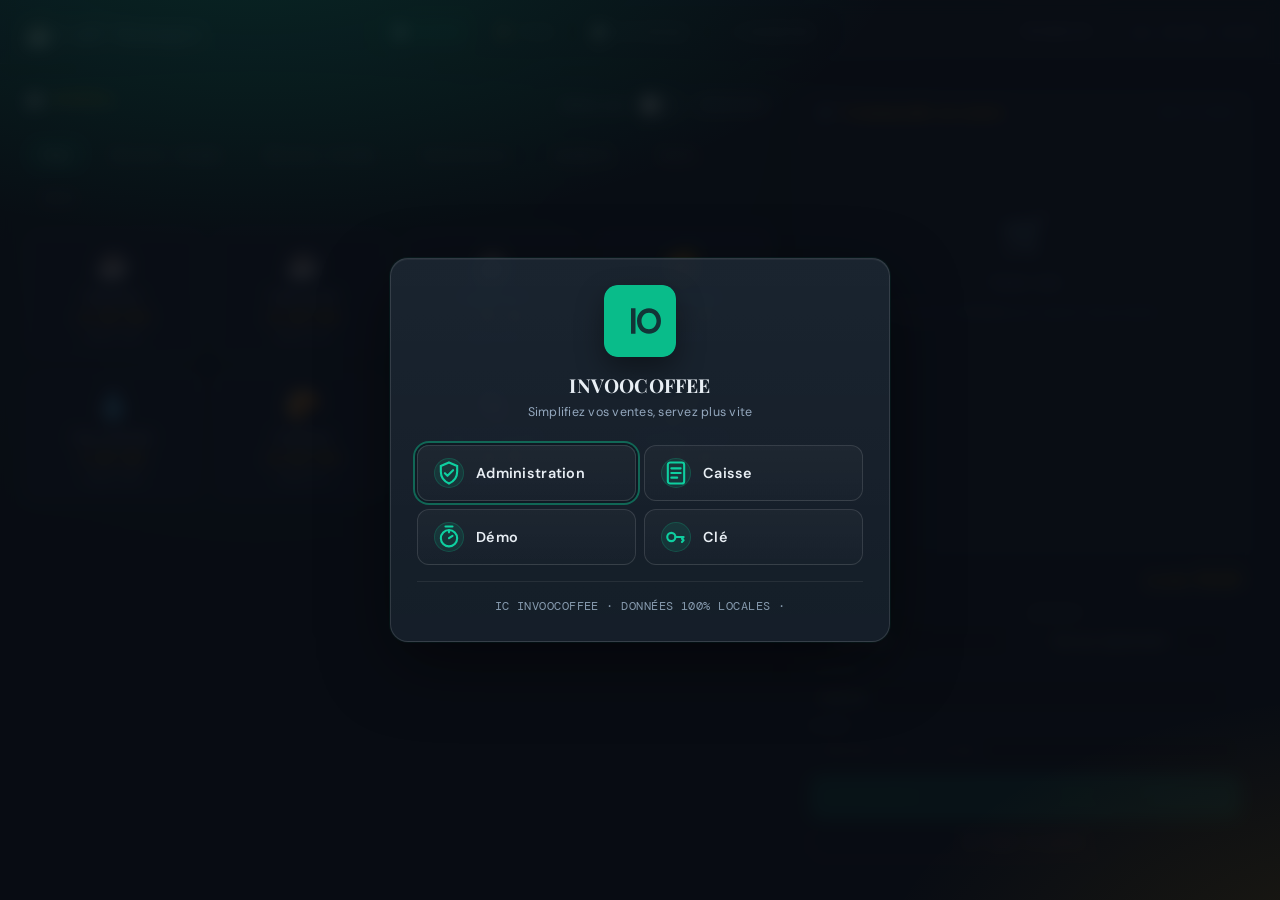
<file: index.html>
<!DOCTYPE html>
<html lang="fr">
<head>
<meta charset="UTF-8">
<meta name="viewport" content="width=device-width, initial-scale=1.0">
<title>☕ Coffee Shop — Caisse & Stock</title>
<meta name="theme-color" content="#09BC8A">
<link rel="manifest" href="manifest.json">
<link href="https://fonts.googleapis.com/css2?family=Playfair+Display:wght@400;700;900&family=DM+Mono:wght@300;400;500&family=DM+Sans:wght@300;400;500&display=swap" rel="stylesheet">
<link rel="stylesheet" href="css/app.css">
<link rel="icon" href="icons/icon.svg" type="image/svg+xml">
</head>
<body>
<div id="appLockOverlay" class="app-lock-overlay" role="dialog" aria-modal="true" aria-labelledby="appLockTitleChoose" aria-hidden="false">
  <div class="app-lock-card">
    <p id="appLockErr" class="app-lock-err" role="alert" hidden></p>

    <div id="appLockViewChoose" class="app-lock-view app-lock-view--minimal">
      <div class="app-lock-hero">
        <img src="./icons/ic-invoocoffee.svg" alt="" class="app-lock-logo" width="72" height="72" decoding="async" loading="eager" />
        <h1 id="appLockTitleChoose" class="app-lock-title app-lock-title--center">INVOOCOFFEE</h1>
        <p class="app-lock-tagline">Simplifiez vos ventes, servez plus vite</p>
      </div>
      <div class="app-lock-options" role="group" aria-label="Mode d’accès">
        <button type="button" id="appLockChooseAdmin" class="app-lock-option">
          <span class="app-lock-option-ico app-lock-option-ico--svg" aria-hidden="true">
            <svg viewBox="0 0 24 24" fill="none"><path d="M12 3l7 3v5c0 5-3.5 8.5-7 10-3.5-1.5-7-5-7-10V6l7-3z" stroke="currentColor" stroke-width="1.8"/><path d="M8.5 12.2l2.2 2.2 4.8-4.8" stroke="currentColor" stroke-width="1.8" stroke-linecap="round" stroke-linejoin="round"/></svg>
          </span>
          <span class="app-lock-option-body">
            <span class="app-lock-option-title">Administration</span>
          </span>
        </button>
        <button type="button" id="appLockChoosePlatform" class="app-lock-option">
          <span class="app-lock-option-ico app-lock-option-ico--svg" aria-hidden="true">
            <svg viewBox="0 0 24 24" fill="none"><rect x="5" y="3" width="14" height="18" rx="2" stroke="currentColor" stroke-width="1.8"/><path d="M8 8h8M8 12h8M8 16h5" stroke="currentColor" stroke-width="1.8" stroke-linecap="round"/></svg>
          </span>
          <span class="app-lock-option-body">
            <span class="app-lock-option-title">Caisse</span>
          </span>
        </button>
        <button type="button" id="appLockChooseDemo" class="app-lock-option">
          <span class="app-lock-option-ico app-lock-option-ico--svg" aria-hidden="true">
            <svg viewBox="0 0 24 24" fill="none"><circle cx="12" cy="13" r="7" stroke="currentColor" stroke-width="1.8"/><path d="M12 13l3-2M9 3h6M12 6v2" stroke="currentColor" stroke-width="1.8" stroke-linecap="round"/></svg>
          </span>
          <span class="app-lock-option-body">
            <span class="app-lock-option-title">Démo</span>
          </span>
        </button>
        <button type="button" id="appLockChooseLicense" class="app-lock-option">
          <span class="app-lock-option-ico app-lock-option-ico--svg" aria-hidden="true">
            <svg viewBox="0 0 24 24" fill="none"><circle cx="8" cy="12" r="3.5" stroke="currentColor" stroke-width="1.8"/><path d="M11.5 12h7l-1.4 1.4 1.4 1.4-1.4 1.4" stroke="currentColor" stroke-width="1.8" stroke-linecap="round" stroke-linejoin="round"/></svg>
          </span>
          <span class="app-lock-option-body">
            <span class="app-lock-option-title">Clé</span>
          </span>
        </button>
      </div>
      <p class="app-lock-footer-brand">IC INVOOCOFFEE · Données 100% locales ·</p>
    </div>

    <div id="appLockViewLicense" class="app-lock-view" hidden>
      <button type="button" id="appLockLicenseBack" class="app-lock-back">← Retour</button>
      <div class="app-lock-hero app-lock-hero--compact">
        <img src="./icons/ic-invoocoffee.svg" alt="" class="app-lock-logo app-lock-logo--sm" width="48" height="48" decoding="async" loading="eager" />
      </div>
      <h1 class="app-lock-title">Entrez votre clé de licence</h1>
      <p class="app-lock-sub">Format indicatif : <span class="app-lock-mono-hint">INVOO####</span></p>
      <label class="app-lock-label" for="appLockLicenseInput">Clé de licence</label>
      <input type="text" id="appLockLicenseInput" class="app-lock-input app-lock-input--mono" placeholder="INVOO####" autocomplete="off" spellcheck="false" autocapitalize="characters" />
      <div class="app-lock-actions">
        <button type="button" id="appLockLicenseSubmit" class="app-lock-btn app-lock-btn--primary">Valider</button>
      </div>
      <div class="app-lock-row">
        <a id="appLockWaOrder" class="app-lock-wa-inline" href="#" rel="noopener noreferrer" target="_blank">Pas encore de clé ? Commander via WhatsApp →</a>
      </div>
      <p class="app-lock-footer-brand">IC INVOOCOFFEE · Données 100% locales ·</p>
    </div>

    <div id="appLockViewLogin" class="app-lock-view" hidden>
      <div class="app-lock-hero app-lock-hero--compact">
        <img src="./icons/ic-invoocoffee.svg" alt="" class="app-lock-logo app-lock-logo--sm" width="48" height="48" decoding="async" loading="eager" />
      </div>
      <h1 id="appLockTitleLogin" class="app-lock-title">Accéder à l’interface</h1>
      <p class="app-lock-sub" id="appLockLoginHint">Entrez le mot de passe pour utiliser la caisse.</p>
      <label class="app-lock-label" for="appLockPassword">Mot de passe</label>
      <input type="password" id="appLockPassword" class="app-lock-input" autocomplete="current-password" />
      <div class="app-lock-actions">
        <button type="button" id="appLockSubmitLogin" class="app-lock-btn app-lock-btn--primary">Accéder à l’interface</button>
      </div>
      <div class="app-lock-row">
        <button type="button" id="appLockForgot" class="app-lock-link">Mot de passe oublié ?</button>
      </div>
      <p class="app-lock-footer-brand">INVOOCOFFEE · Données 100% locales</p>
    </div>

    <div id="appLockViewSetup" class="app-lock-view" hidden>
      <h1 id="appLockTitleSetup" class="app-lock-title">Créez votre mot de passe</h1>
      <p class="app-lock-sub">Après validation de votre clé, choisissez un mot de passe pour sécuriser l’application sur cet appareil.</p>
      <label class="app-lock-label" for="appLockNewPw">Nouveau mot de passe</label>
      <input type="password" id="appLockNewPw" class="app-lock-input" autocomplete="new-password" />
      <label class="app-lock-label" for="appLockNewPw2">Confirmer le mot de passe</label>
      <input type="password" id="appLockNewPw2" class="app-lock-input" autocomplete="new-password" />
      <div class="app-lock-actions">
        <button type="button" id="appLockSavePw" class="app-lock-btn app-lock-btn--primary">Enregistrer et accéder</button>
      </div>
      <p class="app-lock-footer-brand">INVOOCOFFEE · Données 100% locales</p>
    </div>

    <div id="appLockViewForgot" class="app-lock-view" hidden>
      <h1 class="app-lock-title">Réinitialiser le mot de passe</h1>
      <p class="app-lock-sub">Saisissez votre clé de licence, puis choisissez un nouveau mot de passe.</p>
      <div id="appLockForgotStep1">
        <label class="app-lock-label" for="appLockMasterForgot">Clé de licence</label>
        <input type="text" id="appLockMasterForgot" class="app-lock-input app-lock-input--mono" placeholder="INVOO####" autocomplete="off" spellcheck="false" autocapitalize="characters" />
        <div class="app-lock-actions app-lock-actions--split">
          <button type="button" id="appLockForgotBack" class="app-lock-btn app-lock-btn--ghost">Retour</button>
          <button type="button" id="appLockMasterForgotBtn" class="app-lock-btn app-lock-btn--primary">Continuer</button>
        </div>
      </div>
      <div id="appLockForgotStep2" hidden>
        <label class="app-lock-label" for="appLockNewPwForgot">Nouveau mot de passe</label>
        <input type="password" id="appLockNewPwForgot" class="app-lock-input" autocomplete="new-password" />
        <label class="app-lock-label" for="appLockNewPw2Forgot">Confirmer</label>
        <input type="password" id="appLockNewPw2Forgot" class="app-lock-input" autocomplete="new-password" />
        <div class="app-lock-actions">
          <button type="button" id="appLockSavePwForgot" class="app-lock-btn app-lock-btn--primary">Enregistrer le nouveau mot de passe</button>
        </div>
      </div>
      <p class="app-lock-footer-brand">INVOOCOFFEE · Données 100% locales</p>
    </div>

    <div id="appLockViewDemoEnd" class="app-lock-view" hidden>
      <h1 class="app-lock-title">Démo terminée</h1>
      <p class="app-lock-sub">Les 20 minutes d’essai sont écoulées. Pour une clé d’accès ou l’abonnement, contactez l’administration via WhatsApp.</p>
      <div class="app-lock-actions app-lock-actions--stack">
        <a id="appLockWaBtn" class="app-lock-btn app-lock-btn--whatsapp" href="#" rel="noopener noreferrer" target="_blank">Contacter sur WhatsApp</a>
        <button type="button" id="appLockDemoEndLogin" class="app-lock-btn app-lock-btn--secondary">Se connecter (mot de passe)</button>
        <button type="button" id="appLockDemoEndMaster" class="app-lock-btn app-lock-btn--ghost">J’ai une clé de licence</button>
      </div>
      <p class="app-lock-footer-brand">INVOOCOFFEE · Données 100% locales</p>
    </div>
  </div>
</div>

<div id="multiTabWarn" class="multi-tab-banner" hidden>
  <span>Attention : un autre onglet utilise la caisse. Risque de conflit sur le stock — gardez un seul onglet ouvert.</span>
  <button type="button" class="multi-tab-dismiss" onclick="document.getElementById('multiTabWarn').hidden=true">Fermer</button>
</div>
<header>
  <div class="logo" id="headerLogo">☕ <span id="headerLogoName">Caisse</span></div>
  <div class="tabs">
    <button type="button" class="tab active" data-page="caisse" onclick="showPage('caisse')">🧾 Caisse</button>
    <button type="button" class="tab" data-page="stock" onclick="showPage('stock')">📦 Stock</button>
    <button type="button" class="tab" data-page="historique" onclick="showPage('historique')">📊 Historique</button>
    <button type="button" class="tab" data-page="parametres" onclick="showPage('parametres')">⚙ Paramètres</button>
  </div>
  <div class="header-right">
    <span id="demoCountdown" class="demo-countdown" hidden role="timer" aria-live="polite" aria-atomic="true"></span>
    <button type="button" class="header-logout-btn" id="headerLogoutBtn" title="Fermer la session et afficher l’écran d’accès">Déconnexion</button>
    <span class="z-header-status" id="zHeaderStatus" title="Z de caisse"></span>
    <div class="date-display" id="headerDate"></div>
  </div>
</header>

<!-- ============ PAGE CAISSE ============ -->
<div class="page active" id="page-caisse">
  <div class="caisse-mobile-tabs" role="tablist" aria-label="Vue caisse mobile">
    <button type="button" role="tab" class="caisse-tab active" id="caisseTabArticles" aria-selected="true" data-pane="articles" onclick="setCaisseMobilePane('articles')">Articles</button>
    <button type="button" role="tab" class="caisse-tab" id="caisseTabPanier" aria-selected="false" data-pane="panier" onclick="setCaisseMobilePane('panier')">Panier <span class="caisse-tab-badge" id="caissePanierBadge" hidden>0</span></button>
  </div>
  <div class="caisse-grid caisse-pane-active-articles" id="caisseRoot">
    <div class="caisse-col-articles">
      <div class="caisse-head-row">
        <div class="section-title caisse-section-title">☕ Articles</div>
        <label class="ui-toggle rush-mode-toggle" title="Liste compacte pour enchaîner les commandes">
          <input type="checkbox" id="rushModeCheck" class="ui-toggle-input" onchange="toggleRushModeFromUi()">
          <span class="ui-toggle-inner">
            <span class="ui-toggle-text">Mode rush</span>
            <span class="ui-toggle-track" aria-hidden="true"><span class="ui-toggle-thumb"></span></span>
            <span class="ui-toggle-badge ui-toggle-badge--off">Désactivé</span>
            <span class="ui-toggle-badge ui-toggle-badge--on">Activé</span>
          </span>
        </label>
      </div>
      <div class="cat-filter" id="catFilter"></div>
      <div class="articles-grid" id="articlesGrid"></div>
    </div>

    <aside class="panier-panel" id="panierPanel" aria-label="Commande en cours">
      <div class="panier-header">
        <div class="panier-title">🛒 Commande en cours</div>
        <span id="panierId" class="panier-id-meta"></span>
      </div>
      <div class="panier-items" id="panierItems"></div>
      <div class="panier-footer">
        <div class="panier-total-bar" aria-live="polite">
          <span class="panier-total-lbl">Total</span>
          <span class="panier-total-val" id="grandTotal">0.00 MAD</span>
        </div>
        <div class="panier-fields-grid">
          <div class="panier-field">
            <label class="panier-field-label" for="tableSelect">Table</label>
            <select class="serveur-select" id="tableSelect" aria-label="Table ou salle"></select>
          </div>
          <div class="panier-field">
            <label class="panier-field-label" for="serveurSelect">Serveur</label>
            <select class="serveur-select" id="serveurSelect" aria-label="Serveur ou camériste"></select>
          </div>
          <div class="panier-field panier-field--full">
            <label class="panier-field-label" for="payModeSelect">Paiement</label>
            <select class="serveur-select" id="payModeSelect" aria-label="Mode de paiement">
              <option value="especes">Espèces</option>
              <option value="carte">Carte</option>
              <option value="autre">Autre</option>
            </select>
          </div>
          <div class="panier-field panier-field--full">
            <label class="panier-field-label" for="clientName">Client</label>
            <input class="client-input client-input--compact" id="clientName" name="client" placeholder="Optionnel · nom sur le ticket" autocomplete="name" />
          </div>
        </div>
        <button type="button" class="btn-facturer" id="btnFacturer" onclick="facturer()" disabled aria-label="Valider la commande et ouvrir le ticket">
          ✓ Valider &amp; imprimer la facture
        </button>
        <button type="button" class="btn-vider" onclick="viderPanier()">🗑 Vider le panier</button>
      </div>
    </aside>
  </div>
</div>

<!-- ============ PAGE STOCK ============ -->
<div class="page" id="page-stock">
  <div class="stock-layout">
    <div class="stock-table-wrap">
      <div id="stockAlertBox" class="stock-alert-box" hidden></div>
      <div class="stock-toolbar">
        <div class="section-title section-title--toolbar">📦 Gestion du Stock</div>
        <input class="search-box" id="stockSearch" placeholder="🔍 Rechercher un article...">
        <button class="btn-export" onclick="exportJSON()">⬇ JSON</button>
        <button class="btn-export" onclick="exportCSV()">⬇ CSV</button>
      </div>
      <table>
        <thead>
          <tr>
            <th>Article</th>
            <th>Catégorie</th>
            <th>Prix</th>
            <th>Coût</th>
            <th>Marge</th>
            <th>Stock</th>
            <th>Vendu</th>
            <th>Actions</th>
          </tr>
        </thead>
        <tbody id="stockBody"></tbody>
      </table>
    </div>

    <div class="form-panel">
      <div class="section-title">➕ Ajouter / Modifier</div>
      <input type="hidden" id="editId">
      <div class="form-group">
        <label class="form-label">Nom de l'article *</label>
        <input class="form-input" id="fNom" placeholder="Ex: Café Espresso">
      </div>
      <div class="form-group">
        <label class="form-label">Icône</label>
        <input class="form-input" id="fEmoji" placeholder="☕" maxlength="8" oninput="buildIconPicker()">
        <div class="icon-picker-wrap">
          <span class="icon-picker-label">Choisir (café & restauration)</span>
          <div class="icon-picker" id="iconPicker"></div>
        </div>
      </div>
      <div class="form-group">
        <label class="form-label" for="fCat">Catégorie</label>
        <select class="form-select" id="fCat"></select>
      </div>
      <div class="form-group">
        <label class="form-label">Prix vente (MAD) *</label>
        <input class="form-input" id="fPrix" type="number" step="0.5" min="0" placeholder="15.00">
      </div>
      <div class="form-group">
        <label class="form-label">Prix d'achat (MAD) — optionnel</label>
        <input class="form-input" id="fPrixAchat" type="number" step="0.01" min="0" placeholder="Pour marge">
      </div>
      <div class="form-group">
        <label class="form-label">Quantité en stock</label>
        <input class="form-input" id="fStock" type="number" min="0" placeholder="100">
        <div class="stock-illimite-row">
          <div class="stock-illimite-copy">
            <span class="stock-illimite-title">Stock illimité</span>
            <span class="stock-illimite-desc">Ne décompte pas à la vente</span>
          </div>
          <label class="ui-toggle stock-illimite-toggle" for="fStockIllimite">
            <input type="checkbox" id="fStockIllimite" class="ui-toggle-input" onchange="toggleStockField()">
            <span class="ui-toggle-inner">
              <span class="ui-toggle-track" aria-hidden="true"><span class="ui-toggle-thumb"></span></span>
              <span class="ui-toggle-badge ui-toggle-badge--off">Désactivé</span>
              <span class="ui-toggle-badge ui-toggle-badge--on">Activé</span>
            </span>
          </label>
        </div>
      </div>
      <div class="form-group">
        <label class="form-label">Seuil alerte stock</label>
        <input class="form-input" id="fStockSeuil" type="number" min="-1" step="1" placeholder="5 (—1 = désactivé)">
        <span class="form-hint">En dessous = alerte « à commander ». —1 pour désactiver.</span>
      </div>
      <button type="button" class="btn-add" id="btnStockSave" onclick="sauvegarderArticle()">✓ Sauvegarder l'article</button>
      <button class="btn-export" style="width:100%;margin-top:8px;justify-content:center" onclick="annulerEdit()">✕ Annuler</button>
    </div>
  </div>
</div>

<!-- ============ PAGE PARAMÈTRES ============ -->
<div class="page" id="page-parametres">
  <div class="settings-layout">
    <div class="settings-card">
      <h2>Informations du café</h2>
      <div class="settings-grid">
        <div class="full">
          <label class="form-label">Nom du café</label>
          <input class="form-input" id="sNomCafe" placeholder="Ex: Café du Port">
        </div>
        <div class="full">
          <label class="form-label">Adresse</label>
          <input class="form-input" id="sAdresse" placeholder="Rue, ville...">
        </div>
        <div>
          <label class="form-label">Téléphone</label>
          <input class="form-input" id="sTel" type="tel" placeholder="+212 ...">
        </div>
        <div>
          <label class="form-label">Email</label>
          <input class="form-input" id="sEmail" type="email" placeholder="contact@...">
        </div>
        <div>
          <label class="form-label">Nombre de tables</label>
          <input class="form-input" id="sNbTables" type="number" min="0" placeholder="12">
        </div>
        <div class="full">
          <label class="form-label">Message de bas de ticket</label>
          <textarea class="form-input" id="sMsgTicket" placeholder="Merci de votre visite !"></textarea>
        </div>
      </div>
      <button class="btn-add" style="margin-top:16px" onclick="saveSettingsUi()">Enregistrer les informations</button>
    </div>

    <div class="settings-card">
      <h2>Catégories articles</h2>
      <p style="font-size:0.8rem;color:var(--text2);margin-bottom:10px">Une catégorie par ligne (utilisées dans le stock et les filtres).</p>
      <textarea class="form-input" id="sCategories" rows="6" placeholder="Boissons chaudes&#10;Boissons froides"></textarea>
      <button type="button" class="btn-add" style="margin-top:12px" onclick="saveCategoriesUi()">Enregistrer les catégories</button>
    </div>

    <div class="settings-card">
      <h2>Sécurité accès caisse</h2>
      <p class="backup-desc">Définissez un mot de passe dédié pour le mode <strong>Caisse</strong>. Si vide, la caisse continue d'utiliser le mot de passe administrateur.</p>
      <p class="backup-reminder" id="caissePwStatusLine"></p>
      <div class="settings-grid" style="margin-top:10px">
        <div>
          <label class="form-label" for="sCaissePw">Nouveau mot de passe caisse</label>
          <input class="form-input" id="sCaissePw" type="password" autocomplete="new-password" placeholder="Minimum 4 caractères">
        </div>
        <div>
          <label class="form-label" for="sCaissePw2">Confirmer le mot de passe</label>
          <input class="form-input" id="sCaissePw2" type="password" autocomplete="new-password" placeholder="Retapez le mot de passe">
        </div>
      </div>
      <div class="backup-actions" style="margin-top:12px">
        <button type="button" class="btn-add" onclick="saveCaissePasswordUi()">Enregistrer mot de passe caisse</button>
        <button type="button" class="btn-import" onclick="clearCaissePasswordUi()">Supprimer mot de passe caisse</button>
      </div>
    </div>

    <div class="settings-card supabase-sync-card" id="supabaseSyncCard">
      <h2>Sync multi-appareils — Supabase</h2>
      <p class="backup-desc">Synchronisez le <strong>stock (articles)</strong> et l’<strong>historique (factures)</strong> entre plusieurs navigateurs ou appareils. Optionnel : vous pouvez laisser désactivé.</p>

      <div class="supabase-sync-enable-row">
        <label class="ui-toggle supabase-main-toggle" for="supabaseSyncEnabled">
          <input type="checkbox" id="supabaseSyncEnabled" class="ui-toggle-input" onchange="onSupabaseSyncToggleChange()">
          <span class="ui-toggle-inner">
            <span class="ui-toggle-text">Synchronisation Supabase</span>
            <span class="ui-toggle-track" aria-hidden="true"><span class="ui-toggle-thumb"></span></span>
            <span class="ui-toggle-badge ui-toggle-badge--off">Désactivé</span>
            <span class="ui-toggle-badge ui-toggle-badge--on">Activé</span>
          </span>
        </label>
      </div>

      <button type="button" class="btn-outline supabase-help-btn" id="supabaseHelpToggle" onclick="toggleSupabaseHelpPanel()" aria-expanded="false">
        Comment configurer ?
      </button>
      <div id="supabaseHelpPanel" class="supabase-help-panel" hidden>
        <ol class="supabase-help-steps">
          <li>Ouvrez <a href="https://supabase.com/dashboard" target="_blank" rel="noopener noreferrer">Supabase</a> et créez un projet (gratuit).</li>
          <li>Allez dans <strong>SQL Editor</strong>, collez le script ci-dessous et exécutez-le <strong>une seule fois</strong>.</li>
          <li>Récupérez l’URL du projet (<strong>Settings → API → Project URL</strong>) et la clé <strong>anon public</strong> (pas <code>service_role</code>).</li>
          <li>Collez-les ci-dessous, puis <strong>Connecter &amp; synchroniser</strong>.</li>
        </ol>
        <label class="form-label" for="supabaseSqlTa">Script SQL — à exécuter une fois dans Supabase → SQL Editor</label>
        <textarea id="supabaseSqlTa" class="form-input supabase-sql-ta" readonly rows="14" spellcheck="false" aria-label="Script SQL Supabase"></textarea>
        <button type="button" class="btn-export" onclick="copySupabaseSql()">Copier le script SQL</button>
      </div>

      <div class="settings-grid supabase-credentials-grid" style="margin-top:14px">
        <div class="full">
          <label class="form-label" for="supabaseUrl">Project URL</label>
          <input class="form-input" id="supabaseUrl" type="url" placeholder="https://xxxxxxxxxxxx.supabase.co" autocomplete="off">
          <span class="form-hint">Ouvrir Supabase → <strong>Project Settings → API</strong></span>
        </div>
        <div class="full">
          <label class="form-label" for="supabaseAnonKey">Clé API (anon public)</label>
          <input class="form-input supabase-key-input" id="supabaseAnonKey" type="password" placeholder="eyJhbGciOiJIUzI1NiIsInR5cCI6IkpXVCJ9…" autocomplete="off">
          <span class="form-hint supabase-key-warning">Utilisez la clé <strong>anon public</strong> — jamais la clé <code>service_role</code> (elle contourne la sécurité).</span>
        </div>
      </div>

      <div class="supabase-daily-sync-block" style="margin-top:16px;padding-top:16px;border-top:1px solid var(--border)">
        <label class="ui-toggle supabase-daily-toggle" for="supabaseDailySyncEnabled">
          <input type="checkbox" id="supabaseDailySyncEnabled" class="ui-toggle-input" onchange="onSupabaseDailySyncToggleChange()">
          <span class="ui-toggle-inner">
            <span class="ui-toggle-text">Synchro automatique à l’heure choisie</span>
            <span class="ui-toggle-track" aria-hidden="true"><span class="ui-toggle-thumb"></span></span>
            <span class="ui-toggle-badge ui-toggle-badge--off">Off</span>
            <span class="ui-toggle-badge ui-toggle-badge--on">On</span>
          </span>
        </label>
        <div class="supabase-daily-time-row" style="margin-top:12px">
          <label class="form-label" for="supabaseDailySyncTime">Heure locale (chaque jour)</label>
          <input class="form-input supabase-time-input" id="supabaseDailySyncTime" type="time" value="03:00" onchange="onSupabaseDailySyncTimeChange()">
          <span class="form-hint">À cette heure, une synchronisation vers Supabase est lancée automatiquement (même logique que « Synchroniser maintenant »). L’application doit rester ouverte dans un onglet à ce moment-là.</span>
        </div>
      </div>

      <div class="backup-actions supabase-actions" style="margin-top:14px">
        <button type="button" class="btn-export-main" onclick="connectSupabaseSync()">Connecter &amp; synchroniser</button>
        <button type="button" class="btn-export" onclick="syncSupabaseNow()">Synchroniser maintenant</button>
        <button type="button" class="btn-import" onclick="disconnectSupabaseSync()">Déconnecter</button>
      </div>
      <p class="quota-line supabase-sync-status" id="supabaseSyncStatus" role="status"></p>
    </div>

    <div class="settings-card">
      <h2>Z de caisse (jour)</h2>
      <p class="backup-desc" id="zSessionDesc">Aucune session ouverte.</p>
      <div class="settings-grid" style="margin-top:12px">
        <div>
          <label class="form-label">Fond de caisse ouverture (MAD)</label>
          <input class="form-input" id="zFondOuverture" type="number" step="0.5" min="0" placeholder="0">
        </div>
      </div>
      <div class="backup-actions" style="margin-top:12px">
        <button type="button" class="btn-export-main" onclick="ouvrirCaisseZ()">Ouvrir la caisse</button>
        <button type="button" class="btn-import" onclick="cloturerCaisseZ()">Clôturer &amp; calculer Z</button>
        <button type="button" class="btn-export" onclick="exportZJourPdf()">Exporter Z (PDF)</button>
      </div>
      <div id="zCloturePanel" class="z-cloture-panel" hidden>
        <label class="form-label">Montant compté en caisse (MAD)</label>
        <input class="form-input" id="zMontantCompte" type="number" step="0.5" min="0" placeholder="Comptage réel">
        <p class="form-hint" id="zTheoriqueLine"></p>
        <button type="button" class="btn-add" style="margin-top:10px" onclick="validerClotureZ()">Valider clôture</button>
      </div>
    </div>

    <div class="settings-card">
      <h2>Serveurs / caméristes</h2>
      <p style="font-size:0.8rem;color:var(--text2);margin-bottom:12px">Les prénoms apparaissent dans le menu déroulant de la caisse.</p>
      <div id="serveursList"></div>
      <button type="button" class="btn-small teal" style="margin-top:8px" onclick="addServeurRow()">+ Ajouter un serveur</button>
      <button class="btn-add" style="margin-top:14px" onclick="saveServeursUi()">Enregistrer les serveurs</button>
    </div>

    <div class="settings-card">
      <h2>Sauvegarde &amp; restauration</h2>
      <div class="backup-hero">
        <span class="big-emoji">🗄️</span>
        <div>
          <div class="backup-status" id="opfsStatusLine">Vérification du stockage…</div>
          <p class="backup-desc">Stockage automatique dans ce navigateur, sans limite d’espace côté fichier (OPFS). Pensez à exporter une sauvegarde pour transférer vos données sur un autre appareil.</p>
          <div class="quota-line" id="quotaLine"></div>
          <p class="backup-reminder opfs-restore-success" id="opfsRestoreSuccessLine" hidden>Restauration OPFS effectuée.</p>
          <p class="backup-reminder" id="backupReminderLine"></p>
        </div>
      </div>
      <div class="portable-block">
        <h3>📦 Sauvegarde portable</h3>
        <p>Exportez vos données en fichier JSON — pour une clé USB, un autre appareil ou une archive. Importez le même format pour restaurer articles, factures et réglages.</p>
        <div class="backup-actions">
          <button type="button" class="btn-export-main" onclick="exportFullBackup()">Exporter (JSON)</button>
          <button type="button" class="btn-import" onclick="document.getElementById('importFile').click()">Importer (JSON)</button>
          <input type="file" id="importFile" accept="application/json,.json" style="display:none" onchange="importFullBackup(event)">
        </div>
      </div>
    </div>
  </div>
</div>

<!-- ============ PAGE HISTORIQUE ============ -->
<div class="page" id="page-historique">
  <div class="histo-layout">
    <div class="section-title">Analyse &amp; rapport de vente</div>

    <div class="histo-toolbar">
      <div class="histo-presets">
        <button type="button" class="histo-chip" data-preset="today" onclick="setHistoPreset('today')">Aujourd'hui</button>
        <button type="button" class="histo-chip" data-preset="week" onclick="setHistoPreset('week')">Cette semaine</button>
        <button type="button" class="histo-chip" data-preset="month" onclick="setHistoPreset('month')">Ce mois</button>
        <button type="button" class="histo-chip" data-preset="lastmonth" onclick="setHistoPreset('lastmonth')">Mois dernier</button>
        <button type="button" class="histo-chip" data-preset="all" onclick="setHistoPreset('all')">Tout</button>
      </div>
      <div class="histo-table-filter">
        <label class="histo-date-lbl" for="histoTableFilter">Table</label>
        <select class="histo-date-input" id="histoTableFilter" onchange="setHistoTableFilter(this.value)" title="Filtrer par table" aria-label="Filtrer par table">
          <option value="">Toutes</option>
        </select>
      </div>
      <div class="histo-custom-dates">
        <label class="histo-date-lbl" for="histoDateFrom">Date début</label>
        <input type="date" class="histo-date-input" id="histoDateFrom" title="Date début" autocomplete="off">
        <span class="histo-date-sep" aria-hidden="true">au</span>
        <label class="sr-only" for="histoDateTo">Date fin</label>
        <input type="date" class="histo-date-input" id="histoDateTo" title="Date fin" autocomplete="off">
        <button type="button" class="btn-outline btn-histo-apply" onclick="applyHistoCustomRange()">Appliquer</button>
      </div>
      <div class="histo-toolbar-actions">
        <button type="button" class="btn-export-main histo-pdf-btn" onclick="exportHistoPdf()">Exporter PDF</button>
        <button type="button" class="btn-export" onclick="exportFacturesJSON()">JSON factures</button>
      </div>
    </div>
    <p class="histo-range-label" id="histoRangeLabel"></p>

    <div class="histo-stats histo-stats-main" id="histoStats"></div>

    <div class="histo-analytics-grid">
      <div class="histo-panel histo-panel-chart">
        <h3 class="histo-panel-title">Chiffre d'affaires</h3>
        <div class="histo-chart-wrap">
          <canvas id="histoChartCanvas" width="400" height="220"></canvas>
        </div>
      </div>
      <div class="histo-panel">
        <h3 class="histo-panel-title">Top 5 articles vendus</h3>
        <div class="histo-table-wrap" id="histoTop5"></div>
      </div>
      <div class="histo-panel histo-panel-wide">
        <h3 class="histo-panel-title">Performance par serveur</h3>
        <div class="histo-table-wrap" id="histoServers"></div>
      </div>
    </div>

    <div class="section-title histo-factures-title">Détail des factures <span class="histo-factures-count" id="histoFacturesCount"></span></div>
    <div class="factures-list" id="facturesList"></div>
  </div>
</div>

<!-- MODAL FACTURE -->
<div class="modal-overlay" id="modalOverlay" role="presentation">
  <div class="modal" id="modalContent" role="dialog" aria-modal="true" aria-label="Aperçu du ticket" tabindex="-1"></div>
</div>

<!-- NOTIF -->
<div class="notif" id="notif"></div>
<div class="install-banner" id="installBanner" hidden role="region" aria-label="Installer l'application">
  <div class="install-banner__text">Installez l'application pour un accès plus rapide, même hors ligne.</div>
  <div class="install-banner__actions">
    <button type="button" class="install-banner__btn install-banner__btn--primary" id="installBannerBtn">Installer</button>
    <button type="button" class="install-banner__btn" id="installBannerClose" aria-label="Fermer la suggestion d'installation">Fermer</button>
  </div>
</div>
<script src="js/app-lock-config.js" defer></script>
<script src="js/app-lock.js" defer></script>
<script src="js/app.js" defer></script>
</body>
</html>
</file>
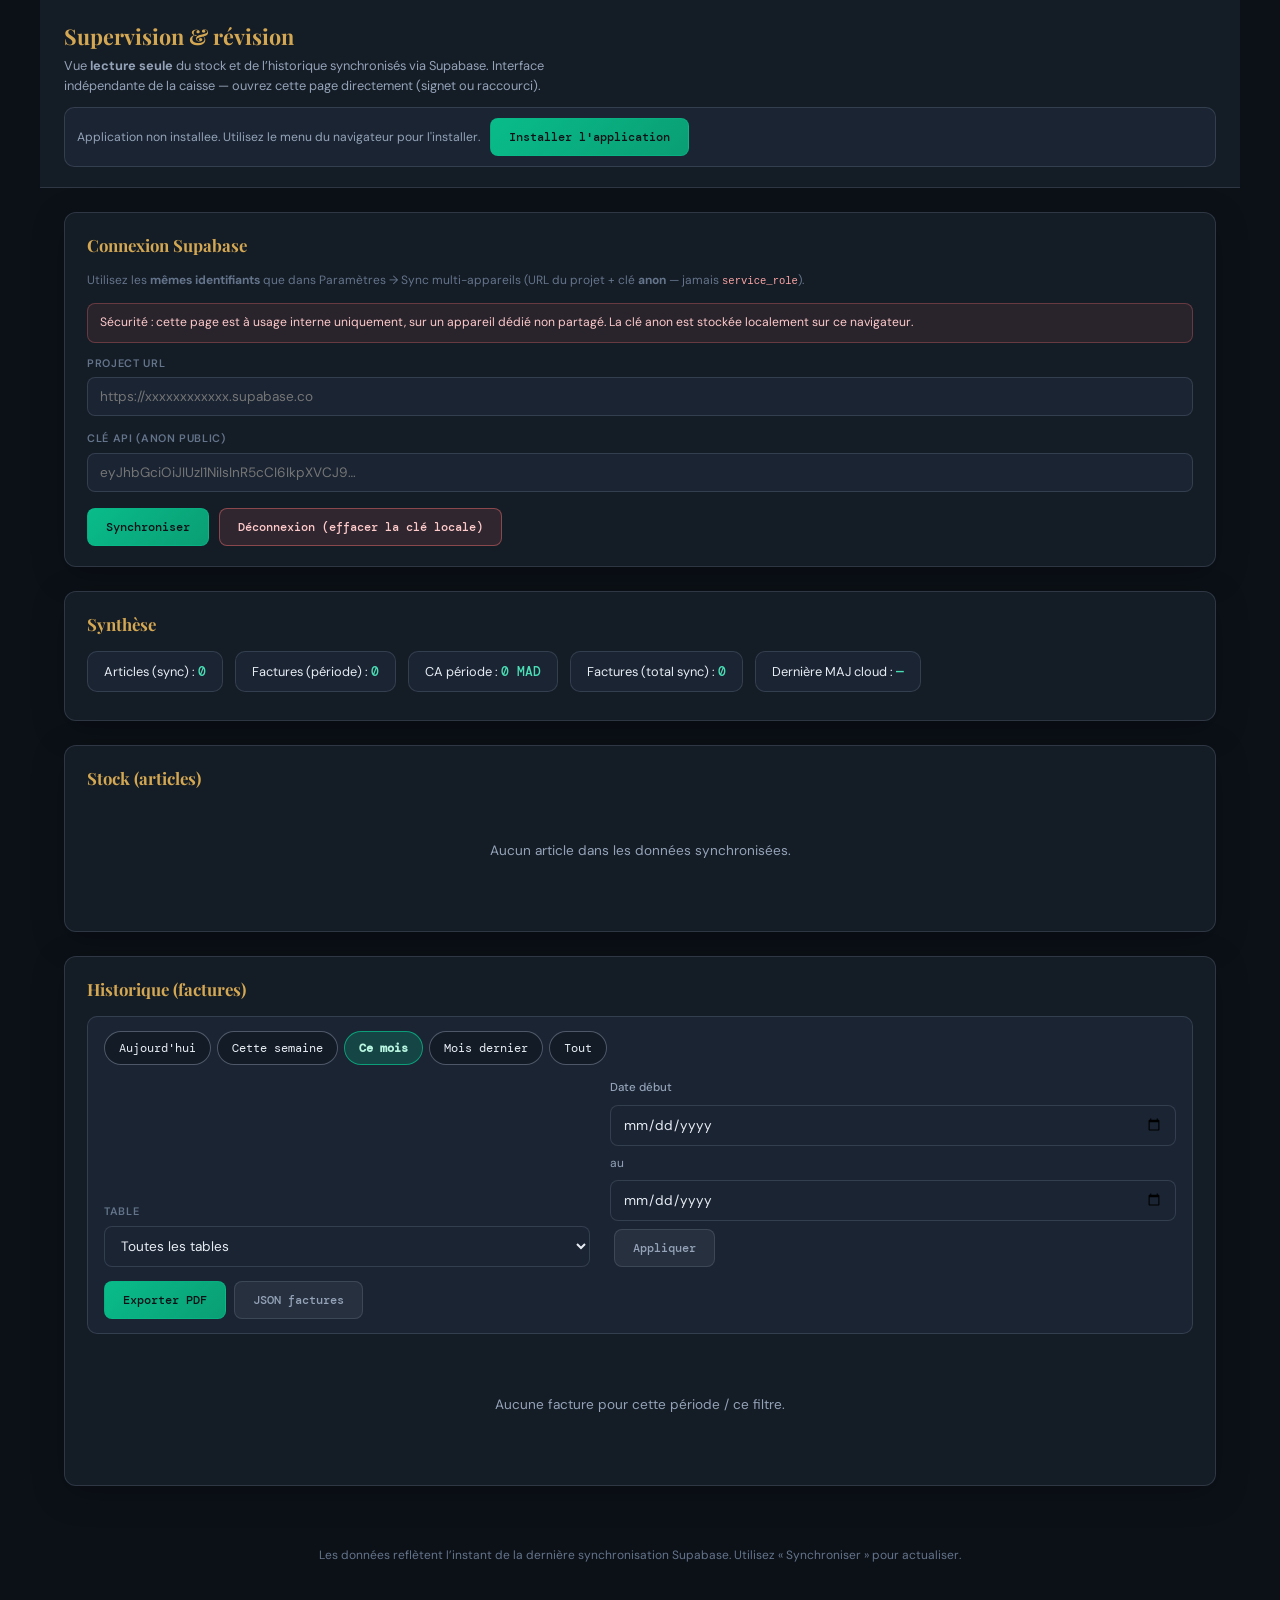
<file: controle/index.html>
<!DOCTYPE html>
<html lang="fr">
<head>
  <meta charset="UTF-8">
  <meta name="viewport" content="width=device-width, initial-scale=1.0">
  <title>Supervision caisse — COFFE</title>
  <meta name="theme-color" content="#09BC8A">
  <meta name="apple-mobile-web-app-capable" content="yes">
  <meta name="apple-mobile-web-app-status-bar-style" content="black-translucent">
  <meta name="apple-mobile-web-app-title" content="COFFE Controle">
  <link rel="manifest" href="manifest.webmanifest">
  <link rel="icon" type="image/svg+xml" href="icons/ic-controlecoffee.svg">
  <link rel="apple-touch-icon" href="icons/ic-controlecoffee.svg">
  <link rel="preconnect" href="https://fonts.googleapis.com">
  <link rel="preconnect" href="https://fonts.gstatic.com" crossorigin>
  <link href="https://fonts.googleapis.com/css2?family=Playfair+Display:wght@600;700&family=DM+Mono:wght@400;500&family=DM+Sans:wght@400;500;600&display=swap" rel="stylesheet">
  <link rel="stylesheet" href="controle.css">
</head>
<body>
  <header class="controle-header">
    <h1 class="controle-brand">Supervision &amp; révision</h1>
    <p class="controle-sub">
      Vue <strong>lecture seule</strong> du stock et de l’historique synchronisés via Supabase. Interface indépendante de la caisse — ouvrez cette page directement (signet ou raccourci).
    </p>
    <div class="pwa-banner" id="pwaBanner" hidden>
      <span id="pwaStateText">Etat installation: verification...</span>
      <button type="button" class="btn btn-primary" id="btnInstallPwa">Installer l'application</button>
    </div>
  </header>

  <main class="controle-main">
    <section class="panel" aria-labelledby="cfg-title">
      <h2 id="cfg-title">Connexion Supabase</h2>
      <p class="hint" style="margin-top:0;margin-bottom:14px">
        Utilisez les <strong>mêmes identifiants</strong> que dans Paramètres → Sync multi-appareils (URL du projet + clé <strong>anon</strong> — jamais <code>service_role</code>).
      </p>
      <p class="security-note" role="note">
        Sécurité : cette page est à usage interne uniquement, sur un appareil dédié non partagé. La clé anon est stockée localement sur ce navigateur.
      </p>
      <div class="form-grid">
        <div class="full">
          <label class="field-label" for="cfgUrl">Project URL</label>
          <input class="field-input" id="cfgUrl" type="url" placeholder="https://xxxxxxxxxxxx.supabase.co" autocomplete="off">
        </div>
        <div class="full">
          <label class="field-label" for="cfgKey">Clé API (anon public)</label>
          <input class="field-input" id="cfgKey" type="password" placeholder="eyJhbGciOiJIUzI1NiIsInR5cCI6IkpXVCJ9…" autocomplete="off">
        </div>
      </div>
      <div style="display:flex;flex-wrap:wrap;gap:10px;margin-top:16px;align-items:center">
        <button type="button" class="btn btn-primary" id="btnSync">Synchroniser</button>
        <button type="button" class="btn btn-danger" id="btnClear" title="Efface URL + clé enregistrées sur cet appareil">Déconnexion (effacer la clé locale)</button>
      </div>
      <div id="syncStatus" class="status-banner" role="status" aria-live="polite"></div>
    </section>

    <section class="panel" aria-labelledby="stats-title">
      <h2 id="stats-title">Synthèse</h2>
      <div class="stats-row">
        <div class="stat-pill">Articles (sync) : <strong id="statArticles">0</strong></div>
        <div class="stat-pill">Factures (période) : <strong id="statFacturesPeriod">0</strong></div>
        <div class="stat-pill">CA période : <strong id="statCaPeriod">0 MAD</strong></div>
        <div class="stat-pill">Factures (total sync) : <strong id="statFacturesTotal">0</strong></div>
        <div class="stat-pill">Dernière MAJ cloud : <strong id="statUpdated">—</strong></div>
      </div>
    </section>

    <section class="panel" aria-labelledby="stock-title">
      <h2 id="stock-title">Stock (articles)</h2>
      <div id="stockTableWrap"></div>
    </section>

    <section class="panel" aria-labelledby="histo-title">
      <h2 id="histo-title">Historique (factures)</h2>

      <div class="controle-histo-toolbar" id="controleHistoToolbar" hidden>
        <div class="controle-presets" role="group" aria-label="Période rapide">
          <button type="button" class="controle-chip" data-preset="today">Aujourd'hui</button>
          <button type="button" class="controle-chip" data-preset="week">Cette semaine</button>
          <button type="button" class="controle-chip" data-preset="month">Ce mois</button>
          <button type="button" class="controle-chip" data-preset="lastmonth">Mois dernier</button>
          <button type="button" class="controle-chip" data-preset="all">Tout</button>
        </div>
        <div class="controle-filters-block">
          <div class="controle-filter-field">
            <label class="field-label" for="controleTableFilter">Table</label>
            <select id="controleTableFilter" class="field-input controle-select">
              <option value="">Toutes les tables</option>
            </select>
          </div>
          <div class="controle-custom-dates">
            <span class="controle-date-lbl">Date début</span>
            <input type="date" id="controleDateFrom" class="field-input controle-date-input" title="Date début" autocomplete="off">
            <span class="controle-date-sep">au</span>
            <label class="sr-only" for="controleDateTo">Date fin</label>
            <input type="date" id="controleDateTo" class="field-input controle-date-input" title="Date fin" autocomplete="off">
            <button type="button" class="btn btn-ghost btn-apply-dates" id="btnControleApply">Appliquer</button>
          </div>
        </div>
        <div class="controle-toolbar-actions">
          <button type="button" class="btn btn-primary btn-pdf" id="btnControlePdf">Exporter PDF</button>
          <button type="button" class="btn btn-ghost" id="btnControleJson">JSON factures</button>
        </div>
      </div>
      <p class="controle-range-label" id="controleRangeLabel" hidden></p>

      <div id="facturesList" class="factures-list"></div>
    </section>
  </main>

  <p class="footer-note">
    Les données reflètent l’instant de la dernière synchronisation Supabase. Utilisez « Synchroniser » pour actualiser.
  </p>

  <script src="controle.js"></script>
</body>
</html>
</file>
<file: css/app.css>
:root {
    --bg:#0f1923;--bg2:#141f2b;--bg3:#1a2736;--bg4:#1f2f3e;
    --teal:#09BC8A;--teal2:#0ECFA0;--teal3:#07a378;
    --teal-glow:rgba(9,188,138,0.18);
    --gold:#F0A500;--red:#EF4444;--blue:#3B82F6;
    --s0:#ffffff;--s50:#f8fafc;--s100:#f1f5f9;--s200:#e2e8f0;
    --s300:#cbd5e1;--s400:#94a3b8;--s500:#64748b;--s600:#475569;
    --text:#E8EEF4;--text2:#94A8BE;--text3:#5A7089;--text4:#3A5268;
    --border:rgba(255,255,255,0.07);--border2:rgba(255,255,255,0.12);
    --brand:#09BC8A;--brand-light:rgba(9,188,138,0.12);--brand-dark:#07a378;
    --accent:#F0A500;--accent-light:rgba(240,165,0,0.12);
    --danger:#EF4444;--danger-light:rgba(239,68,68,0.12);
    --surface:#141f2b;--surface2:#1a2736;
    --sidebar-w:240px;--radius:10px;
    --shadow:0 1px 3px rgba(0,0,0,.3),0 4px 12px rgba(0,0,0,.2);

    /* Design system — échelles & sémantique */
    --font-sans: 'DM Sans', system-ui, -apple-system, sans-serif;
    --font-mono: 'DM Mono', ui-monospace, monospace;
    --font-display: 'Playfair Display', Georgia, 'Times New Roman', serif;
    --radius-sm: 8px;
    --radius-md: 10px;
    --radius-lg: 12px;
    --radius-xl: 16px;
    --radius-pill: 999px;
    --space-1: 4px;
    --space-2: 8px;
    --space-3: 12px;
    --space-4: 16px;
    --space-5: 20px;
    --space-6: 24px;
    --elev-surface: 0 4px 20px rgba(0,0,0,0.25);
    --elev-header: 0 4px 24px rgba(0,0,0,0.4);
    --input-bg: rgba(0,0,0,0.28);
    --input-border: var(--border2);
    --focus-ring: 0 0 0 2px var(--bg), 0 0 0 4px rgba(9,188,138,0.45);
    --transition-fast: 0.15s ease;
    --transition-ui: 0.2s ease;
  }

  /*
   * Pas de color-scheme sur <html> : sous Windows/Chrome, ça force souvent une liste
   * <select> native grisâtre. Le thème sombre reste géré par nos couleurs CSS.
   */
  * { margin: 0; padding: 0; box-sizing: border-box; }

  .multi-tab-banner {
    display: flex;
    align-items: center;
    justify-content: space-between;
    gap: 12px;
    padding: 10px 20px;
    background: var(--danger-light);
    border-bottom: 1px solid var(--danger);
    color: var(--text);
    font-size: 0.82rem;
  }
  .multi-tab-banner[hidden] { display: none !important; }
  .multi-tab-dismiss {
    flex-shrink: 0;
    padding: var(--space-2) var(--space-3);
    border-radius: var(--radius-sm);
    border: 1px solid var(--border2);
    background: var(--surface);
    color: var(--text2);
    cursor: pointer;
    font-size: 0.75rem;
    font-family: var(--font-mono);
    transition: border-color var(--transition-fast), color var(--transition-fast);
  }
  .multi-tab-dismiss:hover { border-color: var(--teal); color: var(--text); }
  .multi-tab-dismiss:focus-visible { box-shadow: var(--focus-ring); }

  /* Écran d'accès (mot de passe / démo) — au-dessus de la modale ticket (z-index 200) */
  .app-lock-overlay {
    position: fixed;
    inset: 0;
    z-index: 10000;
    display: flex;
    align-items: center;
    justify-content: center;
    padding: var(--space-5);
    background:
      radial-gradient(1200px 600px at 20% -10%, rgba(9,188,138,0.16), transparent 55%),
      radial-gradient(900px 500px at 110% 110%, rgba(240,165,0,0.1), transparent 60%),
      rgba(8, 12, 18, 0.9);
    backdrop-filter: blur(8px);
    -webkit-backdrop-filter: blur(8px);
  }
  .app-lock-overlay--hidden {
    display: none !important;
    pointer-events: none;
  }
  body.app-lock-active {
    overflow: hidden;
  }
  .app-lock-card {
    width: 100%;
    max-width: 500px;
    max-height: min(92vh, 640px);
    overflow-y: auto;
    padding: calc(var(--space-6) + 2px);
    border-radius: 18px;
    background:
      linear-gradient(180deg, rgba(255,255,255,0.04), rgba(255,255,255,0.01)),
      rgba(20, 31, 43, 0.86);
    border: 1px solid rgba(255,255,255,0.12);
    box-shadow:
      0 24px 70px rgba(0,0,0,0.45),
      inset 0 1px 0 rgba(255,255,255,0.05),
      0 0 0 1px rgba(9,188,138,0.08);
    font-family: var(--font-sans);
  }
  .app-lock-view[hidden] {
    display: none !important;
  }
  .app-lock-title {
    font-family: var(--font-display);
    font-size: 1.4rem;
    font-weight: 700;
    color: var(--text);
    margin-bottom: var(--space-3);
    line-height: 1.25;
  }
  .app-lock-sub {
    font-size: 0.85rem;
    color: var(--text2);
    line-height: 1.5;
    margin-bottom: var(--space-5);
  }
  .app-lock-err {
    font-size: 0.85rem;
    color: var(--danger);
    background: var(--danger-light);
    border: 1px solid rgba(239, 68, 68, 0.35);
    border-radius: var(--radius-sm);
    padding: var(--space-3) var(--space-4);
    margin-bottom: var(--space-4);
  }
  .app-lock-err[hidden] {
    display: none !important;
  }
  .app-lock-label {
    display: block;
    font-size: 0.72rem;
    text-transform: uppercase;
    letter-spacing: 0.06em;
    color: var(--text3);
    margin-bottom: var(--space-2);
    font-family: var(--font-mono);
  }
  .app-lock-input {
    width: 100%;
    padding: var(--space-3) var(--space-4);
    margin-bottom: var(--space-4);
    border-radius: var(--radius-sm);
    border: 1px solid var(--input-border);
    background: rgba(6, 10, 15, 0.35);
    color: var(--text);
    font-size: 1rem;
    font-family: var(--font-sans);
    transition: border-color var(--transition-fast), box-shadow var(--transition-fast);
  }
  .app-lock-input:focus {
    outline: none;
    border-color: var(--teal);
    box-shadow: var(--focus-ring);
  }
  .app-lock-actions {
    display: flex;
    flex-wrap: wrap;
    gap: var(--space-3);
    margin-top: var(--space-2);
    margin-bottom: var(--space-3);
  }
  .app-lock-actions--split {
    justify-content: space-between;
    align-items: center;
  }
  .app-lock-actions--stack {
    flex-direction: column;
    align-items: stretch;
  }
  .app-lock-actions--stack .app-lock-btn {
    width: 100%;
    justify-content: center;
  }
  .app-lock-btn {
    display: inline-flex;
    align-items: center;
    justify-content: center;
    gap: var(--space-2);
    padding: var(--space-3) var(--space-5);
    border-radius: 10px;
    font-size: 0.86rem;
    font-weight: 600;
    font-family: var(--font-sans);
    cursor: pointer;
    border: 1px solid transparent;
    transition: background var(--transition-fast), border-color var(--transition-fast), color var(--transition-fast), transform 0.12s ease, box-shadow var(--transition-fast);
  }
  .app-lock-btn:active {
    transform: scale(0.98);
  }
  .app-lock-btn--primary {
    background: linear-gradient(165deg, var(--teal2), var(--teal3));
    color: #04120d;
    border-color: rgba(9, 188, 138, 0.45);
    box-shadow: 0 10px 24px rgba(9,188,138,0.2);
  }
  .app-lock-btn--primary:hover {
    filter: brightness(1.06);
  }
  .app-lock-btn--primary:focus-visible {
    box-shadow: var(--focus-ring);
  }
  .app-lock-btn--secondary {
    background: var(--surface);
    color: var(--text);
    border-color: var(--border2);
  }
  .app-lock-btn--secondary:hover {
    border-color: var(--teal);
    color: var(--teal2);
  }
  .app-lock-btn--ghost {
    background: transparent;
    color: var(--text2);
    border-color: var(--border);
  }
  .app-lock-btn--ghost:hover {
    color: var(--text);
    border-color: var(--border2);
  }
  a.app-lock-btn--whatsapp {
    text-decoration: none;
    background: #25d366;
    color: #fff;
    border-color: rgba(255, 255, 255, 0.2);
  }
  a.app-lock-btn--whatsapp:hover {
    filter: brightness(1.08);
    color: #fff;
  }
  .app-lock-row {
    text-align: center;
    margin-bottom: var(--space-5);
  }
  .app-lock-link {
    background: none;
    border: none;
    padding: 0;
    font-size: 0.85rem;
    color: var(--teal2);
    text-decoration: underline;
    text-underline-offset: 3px;
    cursor: pointer;
    font-family: var(--font-sans);
  }
  .app-lock-link:hover {
    color: var(--teal);
  }
  .app-lock-link:focus-visible {
    outline: none;
    box-shadow: var(--focus-ring);
    border-radius: 2px;
  }
  .app-lock-demo-wrap {
    margin-top: var(--space-5);
    padding-top: var(--space-5);
    border-top: 1px solid var(--border);
  }
  .app-lock-demo-hint {
    font-size: 0.8rem;
    color: var(--text3);
    margin-bottom: var(--space-3);
    line-height: 1.45;
  }

  .app-lock-hero {
    display: flex;
    flex-direction: column;
    align-items: center;
    text-align: center;
    margin-bottom: var(--space-4);
  }
  .app-lock-hero--compact {
    margin-bottom: var(--space-3);
  }
  .app-lock-logo {
    display: block;
    flex-shrink: 0;
    width: 72px;
    height: 72px;
    margin-bottom: var(--space-4);
    border-radius: 14px;
    box-shadow: 0 12px 28px rgba(0, 0, 0, 0.38);
    object-fit: contain;
    object-position: center;
  }
  .app-lock-logo--sm {
    width: 48px;
    height: 48px;
    margin-bottom: 0;
    box-shadow: 0 4px 16px rgba(0, 0, 0, 0.3);
  }
  .app-lock-title--center {
    text-align: center;
    max-width: 22rem;
    margin-left: auto;
    margin-right: auto;
  }
  .app-lock-tagline {
    margin-top: -6px;
    margin-bottom: var(--space-2);
    text-align: center;
    font-size: 0.78rem;
    color: var(--text2);
    letter-spacing: 0.02em;
  }
  .app-lock-options {
    display: flex;
    flex-direction: column;
    gap: var(--space-3);
    margin-bottom: var(--space-5);
  }
  @media (min-width: 560px) {
    .app-lock-view--minimal .app-lock-options {
      display: grid;
      grid-template-columns: 1fr 1fr;
      gap: var(--space-2);
    }
  }
  .app-lock-view--minimal .app-lock-hero {
    margin-bottom: var(--space-4);
  }
  .app-lock-view--minimal .app-lock-title {
    font-size: 1.2rem;
    letter-spacing: 0.01em;
  }
  .app-lock-view--minimal .app-lock-options {
    gap: var(--space-2);
    margin-bottom: var(--space-4);
  }
  .app-lock-option {
    display: flex;
    align-items: center;
    gap: var(--space-3);
    width: 100%;
    text-align: left;
    padding: var(--space-3) var(--space-4);
    border-radius: 12px;
    border: 1px solid rgba(255,255,255,0.12);
    background: linear-gradient(180deg, rgba(255,255,255,0.03), rgba(255,255,255,0.01));
    color: var(--text);
    cursor: pointer;
    font-family: var(--font-sans);
    transition: border-color var(--transition-fast), background var(--transition-fast), box-shadow var(--transition-fast), transform var(--transition-fast);
  }
  .app-lock-option:hover {
    border-color: rgba(9, 188, 138, 0.45);
    background: rgba(9, 188, 138, 0.06);
    box-shadow: 0 0 0 1px rgba(9, 188, 138, 0.12);
    transform: translateY(-1px);
  }
  .app-lock-option:focus-visible {
    outline: none;
    box-shadow: var(--focus-ring);
  }
  .app-lock-option-ico {
    font-size: 1.2rem;
    line-height: 1;
    flex-shrink: 0;
    color: var(--teal2);
  }
  .app-lock-option-ico--svg {
    width: 30px;
    height: 30px;
    display: inline-flex;
    align-items: center;
    justify-content: center;
    border-radius: 999px;
    background: rgba(9,188,138,0.12);
    border: 1px solid rgba(9,188,138,0.22);
  }
  .app-lock-option-ico--svg svg {
    width: 100%;
    height: 100%;
  }
  .app-lock-option-body {
    display: flex;
    flex-direction: column;
    min-width: 0;
  }
  .app-lock-option-title {
    font-weight: 600;
    font-size: 0.9rem;
    letter-spacing: 0.02em;
    color: var(--text);
  }
  .app-lock-option-desc {
    font-size: 0.82rem;
    color: var(--text2);
    line-height: 1.4;
  }
  .app-lock-footer-brand {
    text-align: center;
    font-size: 0.72rem;
    letter-spacing: 0.04em;
    text-transform: uppercase;
    color: rgba(148,168,190,0.9);
    font-family: var(--font-mono);
    margin-top: var(--space-4);
    padding-top: var(--space-4);
    border-top: 1px solid var(--border);
  }
  .app-lock-back {
    display: block;
    margin: 0 0 var(--space-3);
    padding: 0;
    border: none;
    background: none;
    color: var(--text2);
    font-size: 0.85rem;
    font-family: var(--font-sans);
    cursor: pointer;
    text-align: left;
  }
  .app-lock-back:hover {
    color: var(--teal2);
  }
  .app-lock-back:focus-visible {
    outline: none;
    box-shadow: var(--focus-ring);
    border-radius: 2px;
  }
  .app-lock-wa-inline {
    font-size: 0.88rem;
    color: var(--teal2);
    text-decoration: none;
    font-weight: 500;
    border-bottom: 1px solid transparent;
    transition: color var(--transition-fast), border-color var(--transition-fast);
  }
  .app-lock-wa-inline:hover {
    color: var(--teal);
    border-bottom-color: rgba(9, 188, 138, 0.5);
  }
  .app-lock-wa-inline:focus-visible {
    outline: none;
    box-shadow: var(--focus-ring);
    border-radius: 2px;
  }
  .app-lock-input--mono {
    font-family: var(--font-mono);
    letter-spacing: 0.04em;
    text-transform: uppercase;
  }
  .app-lock-mono-hint {
    font-family: var(--font-mono);
    color: var(--teal2);
    letter-spacing: 0.06em;
  }

  .z-header-status {
    font-size: 0.68rem;
    color: var(--teal2);
    font-family: var(--font-mono);
    max-width: 140px;
    text-align: right;
    line-height: 1.3;
  }
  .z-header-status.z-open {
    color: var(--accent);
    font-weight: 600;
  }

  .stock-alert-box {
    margin-bottom: 12px;
    padding: 12px 14px;
    background: var(--accent-light);
    border: 1px solid rgba(240,165,0,0.35);
    border-radius: var(--radius);
    font-size: 0.8rem;
    color: var(--text);
  }
  .stock-alert-box[hidden] { display: none !important; }
  .stock-alert-box strong { color: var(--accent); }

  .form-hint { display: block; font-size: 0.68rem; color: var(--text3); margin-top: 4px; }

  .z-cloture-panel { margin-top: 14px; padding-top: 14px; border-top: 1px solid var(--border); }
  .z-cloture-panel[hidden] { display: none !important; }

  .backup-reminder { margin-top: 10px; font-size: 0.75rem; color: var(--accent); }
  .opfs-restore-success { color: var(--teal); font-weight: 700; }

  .histo-table-filter { display: flex; align-items: center; gap: 8px; }

  .fc-badge {
    display: inline-block;
    font-size: 0.62rem;
    padding: 2px 6px;
    border-radius: var(--radius-sm);
    font-family: var(--font-mono);
    text-transform: uppercase;
    margin-left: 6px;
    vertical-align: middle;
  }
  .fc-badge.annulee { background: var(--danger-light); color: #fca5a5; }
  .fc-badge.avoir { background: var(--accent-light); color: var(--accent); }
  .fc-actions-row {
    display: flex;
    flex-wrap: wrap;
    gap: var(--space-2);
    margin-top: var(--space-3);
    padding-top: var(--space-3);
    border-top: 1px solid var(--border);
  }
  .fc-motif { font-size: 0.75rem; color: var(--text2); margin-top: 8px; }

  body {
    font-family: var(--font-sans);
    background: var(--bg);
    color: var(--text);
    min-height: 100vh;
    line-height: 1.5;
    -webkit-font-smoothing: antialiased;
    background-image:
      radial-gradient(ellipse at 20% 0%, var(--teal-glow) 0%, transparent 50%),
      radial-gradient(ellipse at 80% 100%, rgba(15,25,35,0.95) 0%, transparent 55%);
  }

  ::selection {
    background: rgba(9, 188, 138, 0.35);
    color: var(--s0);
  }

  /* HEADER */
  header {
    background: var(--bg2);
    border-bottom: 1px solid var(--border2);
    padding: 0 24px;
    display: flex;
    align-items: center;
    justify-content: space-between;
    height: 64px;
    position: sticky;
    top: 0;
    z-index: 100;
    box-shadow: var(--elev-header);
  }

  .logo {
    font-family: var(--font-display);
    font-size: 1.5rem;
    font-weight: 900;
    color: var(--accent);
    letter-spacing: -0.5px;
    flex-shrink: 0;
  }
  .logo span { color: var(--text2); font-weight: 400; }

  .tabs {
    display: flex;
    gap: var(--space-1);
    background: rgba(0,0,0,0.3);
    padding: var(--space-1);
    border-radius: var(--radius-md);
    border: 1px solid var(--border);
    max-width: min(72vw, 520px);
    overflow-x: auto;
    flex-shrink: 1;
    scrollbar-width: thin;
    scrollbar-color: var(--teal) transparent;
  }
  .tabs::-webkit-scrollbar { height: 4px; }
  .tabs::-webkit-scrollbar-thumb { background: var(--teal); border-radius: var(--radius-pill); }
  .tab {
    padding: var(--space-2) var(--space-4);
    border: none;
    border-radius: var(--radius-sm);
    cursor: pointer;
    font-family: var(--font-mono);
    font-size: 0.7rem;
    font-weight: 500;
    letter-spacing: 0.05em;
    text-transform: uppercase;
    background: transparent;
    color: var(--text2);
    transition: background var(--transition-ui), color var(--transition-ui), box-shadow var(--transition-ui);
    white-space: nowrap;
    flex-shrink: 0;
  }
  .tab.active {
    background: var(--brand-light);
    color: var(--teal2);
    box-shadow: inset 0 0 0 1px rgba(9,188,138,0.35);
  }
  .tab:hover:not(.active) { background: rgba(255,255,255,0.06); color: var(--text); }
  .tab:focus-visible { box-shadow: var(--focus-ring); }

  .header-right {
    display: flex;
    align-items: center;
    gap: 12px;
  }

  .demo-countdown {
    display: inline-flex;
    align-items: center;
    justify-content: center;
    gap: 2px;
    padding: var(--space-2) var(--space-3);
    border-radius: var(--radius-sm);
    border: 1px solid rgba(240, 165, 0, 0.42);
    background: rgba(240, 165, 0, 0.1);
    color: var(--accent);
    font-family: var(--font-mono);
    font-size: 0.65rem;
    font-weight: 600;
    letter-spacing: 0.06em;
    white-space: nowrap;
    flex-shrink: 0;
    line-height: 1.2;
    cursor: default;
    user-select: none;
  }
  .demo-countdown[hidden] {
    display: none !important;
  }
  .demo-countdown--warn {
    border-color: rgba(240, 165, 0, 0.85);
    box-shadow: 0 0 0 1px rgba(240, 165, 0, 0.15);
    animation: demo-countdown-pulse 1.6s ease-in-out infinite;
  }
  .demo-countdown--urgent {
    border-color: rgba(239, 68, 68, 0.55);
    color: #fca5a5;
    background: rgba(239, 68, 68, 0.12);
    animation: demo-countdown-pulse 0.85s ease-in-out infinite;
  }
  @keyframes demo-countdown-pulse {
    0%,
    100% {
      opacity: 1;
    }
    50% {
      opacity: 0.72;
    }
  }

  .header-logout-btn {
    flex-shrink: 0;
    padding: var(--space-2) var(--space-3);
    border-radius: var(--radius-sm);
    border: 1px solid var(--border2);
    background: rgba(0, 0, 0, 0.2);
    color: var(--text2);
    font-family: var(--font-mono);
    font-size: 0.65rem;
    font-weight: 600;
    letter-spacing: 0.06em;
    text-transform: uppercase;
    cursor: pointer;
    transition: border-color var(--transition-fast), color var(--transition-fast), background var(--transition-fast);
  }
  .header-logout-btn:hover {
    border-color: rgba(239, 68, 68, 0.45);
    color: #fca5a5;
    background: rgba(239, 68, 68, 0.08);
  }
  .header-logout-btn:focus-visible {
    outline: none;
    box-shadow: var(--focus-ring);
  }

  .date-display {
    font-family: var(--font-mono);
    font-size: 0.75rem;
    color: var(--text2);
    flex-shrink: 0;
  }

  @media (max-width: 720px) {
    header {
      flex-wrap: wrap;
      height: auto;
      min-height: 64px;
      padding: var(--space-3) var(--space-4);
      gap: var(--space-3);
    }
    .tabs {
      order: 3;
      width: 100%;
      max-width: none;
    }
    .header-right {
      margin-left: auto;
    }
  }

  /* LAYOUT */
  .page { display: none; padding: var(--space-5) var(--space-6); padding-bottom: var(--space-6); }
  .page.active { display: block; }

  .sr-only {
    position: absolute;
    width: 1px;
    height: 1px;
    padding: 0;
    margin: -1px;
    overflow: hidden;
    clip: rect(0, 0, 0, 0);
    white-space: nowrap;
    border: 0;
  }

  /* ===================== CAISSE ===================== */
  .caisse-mobile-tabs {
    display: none;
    gap: 0;
    margin-bottom: var(--space-3);
    max-width: 1400px;
    margin-left: auto;
    margin-right: auto;
    background: var(--surface);
    border: 1px solid var(--border2);
    border-radius: var(--radius-lg);
    padding: var(--space-1);
    box-shadow: var(--elev-surface);
  }
  .caisse-tab {
    flex: 1;
    border: none;
    background: transparent;
    color: var(--text2);
    font-family: var(--font-mono);
    font-size: 0.78rem;
    padding: var(--space-3) var(--space-3);
    border-radius: var(--radius-sm);
    cursor: pointer;
    transition: background var(--transition-fast), color var(--transition-fast);
  }
  .caisse-tab.active {
    background: var(--brand-light);
    color: var(--teal2);
    font-weight: 600;
    box-shadow: inset 0 0 0 1px rgba(9,188,138,0.3);
  }
  .caisse-tab:focus-visible { box-shadow: var(--focus-ring); }
  .caisse-tab-badge {
    display: inline-block;
    margin-left: 6px;
    padding: 2px 7px;
    border-radius: 10px;
    background: var(--teal);
    color: var(--bg);
    font-size: 0.68rem;
    font-weight: 700;
  }

  .caisse-grid {
    display: grid;
    grid-template-columns: minmax(0, 1fr) clamp(420px, 36vw, 560px);
    gap: 24px;
    max-width: 1680px;
    margin: 0 auto;
    align-items: stretch;
  }
  .caisse-head-row {
    display: flex;
    flex-wrap: wrap;
    align-items: center;
    justify-content: space-between;
    gap: 10px 16px;
    margin-bottom: 12px;
  }
  .caisse-section-title { margin-bottom: 0; }
  .rush-mode-toggle .ui-toggle-text {
    font-size: 0.8rem;
    font-weight: 600;
    color: var(--text2);
  }
  .rush-mode-toggle:has(.ui-toggle-input:checked) .ui-toggle-text {
    color: var(--teal2);
  }

  @media (max-width: 900px) {
    .caisse-mobile-tabs { display: flex; }
    .caisse-grid {
      grid-template-columns: 1fr;
    }
    .caisse-grid.caisse-pane-active-panier .caisse-col-articles {
      display: none;
    }
    .caisse-grid.caisse-pane-active-articles .panier-panel {
      display: none;
    }
    .caisse-grid.caisse-pane-active-panier .panier-panel {
      display: flex;
    }
    .panier-panel {
      height: auto;
      min-height: min(82vh, 680px);
      max-height: calc(100vh - 96px);
    }
  }

  .section-title {
    font-family: var(--font-display);
    font-size: 1.08rem;
    font-weight: 700;
    color: var(--accent);
    margin-bottom: var(--space-4);
    display: flex;
    align-items: center;
    gap: var(--space-2);
    letter-spacing: 0.02em;
  }
  .section-title.section-title--toolbar {
    margin-bottom: 0;
  }

  .articles-grid {
    display: grid;
    grid-template-columns: repeat(auto-fill, minmax(150px, 1fr));
    gap: 12px;
  }

  .articles-grid.articles-grid--rush {
    display: flex;
    flex-direction: column;
    gap: 6px;
  }
  .article-row {
    display: grid;
    grid-template-columns: auto 1fr auto auto;
    align-items: center;
    gap: 10px 12px;
    width: 100%;
    text-align: left;
    background: var(--surface2);
    border: 1px solid var(--border2);
    border-radius: var(--radius-lg);
    padding: 10px 14px;
    cursor: pointer;
    color: var(--text);
    font-family: inherit;
    transition: border-color 0.15s, background 0.15s;
    position: relative;
  }
  .article-row:hover {
    border-color: var(--teal);
    background: rgba(255,255,255,0.03);
  }
  .article-row:active { transform: scale(0.99); }
  .article-row.out-of-stock { opacity: 0.45; cursor: not-allowed; }
  .article-row .ar-emoji { font-size: 1.35rem; line-height: 1; }
  .article-row .ar-name { font-size: 0.88rem; font-weight: 600; }
  .article-row .ar-price {
    font-family: var(--font-mono);
    font-size: 0.88rem;
    color: var(--accent);
    font-weight: 600;
  }
  .article-row .ar-stock {
    font-size: 0.72rem;
    color: var(--text3);
    grid-column: 2 / -1;
    margin-top: -4px;
  }
  .article-row .stock-badge {
    position: absolute;
    top: 6px;
    right: 8px;
    background: var(--danger);
    color: white;
    font-size: 0.58rem;
    padding: 2px 5px;
    border-radius: 4px;
    font-family: var(--font-mono);
  }

  .empty-state {
    padding: var(--space-5) var(--space-5);
    text-align: center;
    border: 1px dashed var(--border2);
    border-radius: var(--radius-lg);
    background: rgba(0,0,0,0.22);
    color: var(--text2);
    font-size: 0.88rem;
    line-height: 1.55;
    max-width: 420px;
    margin: var(--space-4) auto;
  }
  .empty-state-title {
    font-family: var(--font-display);
    color: var(--accent);
    font-size: 1rem;
    margin-bottom: 8px;
  }
  .empty-state-text { font-size: 0.82rem; }
  .td-empty-state {
    text-align: center !important;
    padding: 32px 16px !important;
    color: var(--text2);
    font-size: 0.85rem;
    line-height: 1.5;
  }

  .article-btn {
    background: var(--surface2);
    border: 1px solid var(--border2);
    border-radius: var(--radius-lg);
    padding: var(--space-4) var(--space-3);
    cursor: pointer;
    text-align: center;
    transition: all 0.18s;
    position: relative;
    overflow: hidden;
  }
  .article-btn::before {
    content: '';
    position: absolute;
    inset: 0;
    background: linear-gradient(135deg, var(--teal-glow), transparent);
    opacity: 0;
    transition: opacity 0.2s;
  }
  .article-btn:hover { border-color: var(--teal); transform: translateY(-2px); box-shadow: 0 8px 20px rgba(0,0,0,0.3); }
  .article-btn:hover::before { opacity: 1; }
  .article-btn:active { transform: translateY(0); }
  .article-btn.out-of-stock { opacity: 0.4; cursor: not-allowed; }

  .article-btn .art-emoji { font-size: 1.8rem; display: block; margin-bottom: 8px; }
  .article-btn .art-name { font-size: 0.82rem; font-weight: 500; color: var(--text); display: block; margin-bottom: 4px; }
  .article-btn .art-price { font-family: var(--font-mono); font-size: 0.9rem; color: var(--accent); font-weight: 500; }
  .article-btn .art-stock { font-size: 0.7rem; color: var(--text2); margin-top: 4px; display: block; }
  .article-btn .stock-badge {
    position: absolute;
    top: 6px; right: 6px;
    background: var(--danger);
    color: white;
    font-size: 0.6rem;
    padding: 2px 5px;
    border-radius: 4px;
    font-family: var(--font-mono);
  }

  /* PANIER */
  .panier-panel {
    background: var(--surface);
    border: 1px solid var(--border2);
    border-radius: var(--radius-xl);
    display: flex;
    flex-direction: column;
    min-height: calc(100vh - 112px);
    height: calc(100vh - 112px);
    overflow: hidden;
    box-shadow: var(--elev-surface);
  }

  .panier-header {
    flex-shrink: 0;
    padding: var(--space-4) var(--space-5);
    border-bottom: 1px solid var(--border);
    display: flex;
    justify-content: space-between;
    align-items: flex-start;
    flex-wrap: wrap;
    gap: var(--space-2) var(--space-4);
  }
  .panier-title {
    font-family: var(--font-display);
    font-size: 1.05rem;
    font-weight: 700;
    color: var(--accent);
    line-height: 1.3;
    letter-spacing: 0.02em;
  }
  .panier-id-meta {
    font-family: var(--font-mono);
    font-size: 0.72rem;
    color: var(--text3);
    white-space: nowrap;
    align-self: center;
    padding-top: 2px;
  }

  .panier-items {
    flex: 1 1 auto;
    min-height: 0;
    overflow-y: auto;
    overflow-x: hidden;
    padding: 16px 18px;
    -webkit-overflow-scrolling: touch;
  }
  .panier-items::-webkit-scrollbar { width: 6px; }
  .panier-items::-webkit-scrollbar-track { background: transparent; }
  .panier-items::-webkit-scrollbar-thumb { background: var(--teal); border-radius: 2px; }

  .panier-item {
    display: flex;
    align-items: center;
    gap: 12px;
    padding: 14px 10px;
    border-radius: 10px;
    border-bottom: 1px solid var(--border);
    transition: background 0.15s;
  }
  .panier-item:hover { background: rgba(255,255,255,0.04); }
  .panier-item > span:first-of-type {
    font-size: 1.35rem;
    line-height: 1;
    flex-shrink: 0;
  }
  .pi-name {
    flex: 1;
    min-width: 0;
    font-size: 0.92rem;
    line-height: 1.35;
    word-break: break-word;
  }
  .pi-controls { display: flex; align-items: center; gap: 6px; }
  .qty-btn {
    min-width: 44px;
    min-height: 44px;
    width: 44px;
    height: 44px;
    border: 1px solid var(--border);
    background: rgba(255,255,255,0.06);
    color: var(--text);
    border-radius: 8px;
    cursor: pointer;
    font-size: 1.2rem;
    line-height: 1;
    display: flex; align-items: center; justify-content: center;
    transition: all 0.15s;
  }
  .qty-btn:hover { background: var(--teal); border-color: var(--teal); color: var(--bg); }
  .qty-btn:focus-visible {
    outline: 2px solid var(--teal);
    outline-offset: 2px;
  }
  .pi-qty { font-family: var(--font-mono); font-size: 0.85rem; min-width: 28px; text-align: center; }
  .pi-total { font-family: var(--font-mono); font-size: 0.88rem; color: var(--accent); min-width: 72px; text-align: right; }
  .pi-del {
    min-width: 44px;
    min-height: 44px;
    background: none;
    border: 1px solid transparent;
    border-radius: 8px;
    color: var(--danger);
    cursor: pointer;
    font-size: 1.1rem;
    padding: 4px;
    opacity: 0.85;
  }
  .pi-del:hover { opacity: 1; border-color: var(--danger-light); }
  .pi-del:focus-visible { outline: 2px solid var(--danger); outline-offset: 2px; }

  .panier-empty { text-align: center; padding: 48px 24px; color: var(--text2); font-size: 0.88rem; }
  .panier-empty .empty-icon { font-size: 2.5rem; display: block; margin-bottom: 8px; }
  .panier-empty-hint { display: block; margin-top: 10px; font-size: 0.78rem; color: var(--text3); line-height: 1.45; }

  .histo-empty-hint {
    font-size: 0.82rem;
    color: var(--text2);
    line-height: 1.45;
    margin: 0;
  }

  .panier-footer {
    flex-shrink: 0;
    padding: 10px 14px 12px;
    border-top: 1px solid var(--border);
    background: rgba(0,0,0,0.2);
  }

  .panier-total-bar {
    display: flex;
    align-items: baseline;
    justify-content: space-between;
    gap: 12px;
    padding-bottom: 8px;
    margin-bottom: 8px;
    border-bottom: 1px solid var(--border);
  }
  .panier-total-lbl {
    font-size: 0.72rem;
    font-weight: 600;
    text-transform: uppercase;
    letter-spacing: 0.06em;
    color: var(--text3);
  }
  .panier-total-val {
    font-family: var(--font-display);
    font-size: 1.22rem;
    font-weight: 700;
    color: var(--accent);
    line-height: 1.2;
    font-variant-numeric: tabular-nums;
  }

  .panier-fields-grid {
    display: grid;
    grid-template-columns: 1fr 1fr;
    gap: 6px 10px;
    margin-bottom: 10px;
  }
  .panier-field {
    display: flex;
    flex-direction: column;
    gap: 3px;
    min-width: 0;
  }
  .panier-field--full {
    grid-column: 1 / -1;
  }
  .panier-field-label {
    font-size: 0.65rem;
    font-weight: 600;
    text-transform: uppercase;
    letter-spacing: 0.05em;
    color: var(--text3);
    margin: 0;
    line-height: 1.2;
  }

  .panier-footer .serveur-select {
    margin-bottom: 0;
    padding: 6px 8px;
    font-size: 0.78rem;
  }

  .client-input {
    width: 100%;
    background: var(--input-bg);
    border: 1px solid var(--input-border);
    border-radius: var(--radius-sm);
    padding: var(--space-2) var(--space-3);
    color: var(--text);
    font-family: var(--font-sans);
    font-size: 0.82rem;
    margin-bottom: var(--space-3);
    outline: none;
    transition: border-color var(--transition-fast);
  }
  .panier-footer .client-input--compact {
    margin-bottom: 0;
    padding: 6px 8px;
    font-size: 0.78rem;
  }

  @media (max-width: 360px) {
    .panier-fields-grid {
      grid-template-columns: 1fr;
    }
    .panier-field--full {
      grid-column: 1;
    }
  }

  .client-input::placeholder { color: var(--text3); }
  .client-input:focus { border-color: var(--teal); }
  .client-input:focus-visible { box-shadow: var(--focus-ring); }

  .btn-facturer {
    width: 100%;
    min-height: 48px;
    padding: 14px 16px;
    background: linear-gradient(135deg, var(--teal), var(--teal2));
    border: none;
    border-radius: var(--radius-md);
    color: var(--bg);
    font-family: var(--font-mono);
    font-size: 0.85rem;
    font-weight: 500;
    letter-spacing: 0.05em;
    text-transform: uppercase;
    cursor: pointer;
    transition: all 0.2s;
    box-shadow: 0 4px 16px var(--teal-glow);
  }
  .btn-facturer:hover { transform: translateY(-1px); box-shadow: 0 6px 24px rgba(9,188,138,0.25); }
  .btn-facturer:active { transform: translateY(0); }
  .btn-facturer:disabled { opacity: 0.4; cursor: not-allowed; transform: none; }
  .btn-facturer:focus-visible {
    outline: 3px solid var(--accent);
    outline-offset: 3px;
  }

  @media (pointer: coarse) {
    .btn-facturer {
      min-height: 54px;
      font-size: 0.92rem;
      padding: 16px 18px;
    }
  }

  .btn-vider {
    width: 100%;
    min-height: 40px;
    padding: var(--space-2) var(--space-3);
    background: transparent;
    border: 1px solid rgba(239, 68, 68, 0.35);
    border-radius: var(--radius-sm);
    color: #f87171;
    font-size: 0.78rem;
    font-family: var(--font-mono);
    cursor: pointer;
    margin-top: var(--space-2);
    transition: background var(--transition-fast), border-color var(--transition-fast);
  }
  .btn-vider:hover { background: var(--danger-light); border-color: var(--danger); color: #fecaca; }
  .btn-vider:focus-visible { box-shadow: 0 0 0 2px var(--bg), 0 0 0 4px rgba(239, 68, 68, 0.45); }

  .panier-footer .btn-facturer {
    min-height: 44px;
    padding: 10px 12px;
    font-size: 0.78rem;
  }
  .panier-footer .btn-vider {
    min-height: 34px;
    margin-top: 6px;
    padding: 5px 8px;
    font-size: 0.72rem;
  }
  @media (pointer: coarse) {
    .panier-footer .btn-facturer {
      min-height: 50px;
      padding: 12px 14px;
      font-size: 0.82rem;
    }
    .panier-footer .btn-vider {
      min-height: 40px;
      margin-top: 8px;
    }
  }

  /* CATEGORIES */
  .cat-filter {
    display: flex;
    gap: 8px;
    flex-wrap: wrap;
    margin-bottom: 16px;
  }
  .cat-btn {
    padding: var(--space-2) var(--space-4);
    border: 1px solid rgba(148, 163, 184, 0.4);
    border-radius: var(--radius-pill);
    background: rgba(0,0,0,0.2);
    color: var(--text);
    font-size: 0.74rem;
    cursor: pointer;
    transition: border-color var(--transition-fast), background var(--transition-fast), color var(--transition-fast);
    font-family: var(--font-mono);
  }
  .cat-btn.active {
    background: rgba(9, 188, 138, 0.22);
    border-color: rgba(9, 188, 138, 0.65);
    color: #c6f9e9;
    font-weight: 600;
  }
  .cat-btn:hover:not(.active) { border-color: var(--teal); color: var(--teal2); background: rgba(0,0,0,0.3); }
  .cat-btn:focus-visible { box-shadow: var(--focus-ring); }

  /* ===================== STOCK ===================== */
  .stock-layout {
    max-width: 1400px;
    margin: 0 auto;
    display: grid;
    grid-template-columns: 1fr 360px;
    gap: 20px;
  }

  .stock-table-wrap {
    background: var(--surface);
    border: 1px solid var(--border2);
    border-radius: var(--radius-xl);
    overflow: hidden;
    box-shadow: var(--elev-surface);
  }

  .stock-toolbar {
    padding: 16px 20px;
    border-bottom: 1px solid var(--border);
    display: flex;
    justify-content: space-between;
    align-items: center;
    gap: 12px;
    flex-wrap: wrap;
  }

  .search-box {
    flex: 1;
    min-width: 200px;
    background: var(--input-bg);
    border: 1px solid var(--input-border);
    border-radius: var(--radius-sm);
    padding: var(--space-2) var(--space-3);
    color: var(--text);
    font-size: 0.82rem;
    font-family: var(--font-sans);
    outline: none;
    transition: border-color var(--transition-fast);
  }
  .search-box:focus { border-color: var(--teal); }
  .search-box:focus-visible { box-shadow: var(--focus-ring); }
  .search-box::placeholder { color: var(--text2); }

  table {
    width: 100%;
    border-collapse: collapse;
  }
  thead { background: rgba(0,0,0,0.3); }
  th {
    padding: 10px 16px;
    font-family: var(--font-mono);
    font-size: 0.7rem;
    font-weight: 500;
    text-transform: uppercase;
    letter-spacing: 0.08em;
    color: var(--text2);
    text-align: left;
  }
  td {
    padding: 11px 16px;
    font-size: 0.83rem;
    border-bottom: 1px solid var(--border);
  }
  tr:hover td { background: rgba(255,255,255,0.03); }
  tr:last-child td { border-bottom: none; }

  .td-prix { font-family: var(--font-mono); color: var(--accent); }
  .td-stock { font-family: var(--font-mono); }
  .stock-low { color: var(--danger); }
  .stock-ok { color: var(--teal2); }

  .action-btn {
    padding: 6px 12px;
    min-height: 34px;
    border-radius: var(--radius-sm);
    border: 1px solid rgba(148, 163, 184, 0.45);
    background: rgba(0,0,0,0.15);
    color: var(--text);
    font-size: 0.74rem;
    font-family: var(--font-mono);
    cursor: pointer;
    transition: border-color var(--transition-fast), background var(--transition-fast), color var(--transition-fast);
    margin-right: var(--space-1);
  }
  .action-btn:hover { background: rgba(9,188,138,0.1); color: var(--teal2); border-color: var(--teal); }
  .action-btn:focus-visible { box-shadow: var(--focus-ring); }
  .action-btn.danger:hover { background: var(--danger-light); color: #fca5a5; border-color: var(--danger); }

  /* FORM AJOUT */
  .form-panel {
    background: var(--surface);
    border: 1px solid var(--border2);
    border-radius: var(--radius-xl);
    padding: var(--space-5);
    height: fit-content;
    box-shadow: var(--elev-surface);
  }

  .form-group { margin-bottom: 14px; }
  .form-label {
    display: block;
    font-size: 0.72rem;
    font-family: var(--font-mono);
    text-transform: uppercase;
    letter-spacing: 0.07em;
    color: var(--text2);
    margin-bottom: var(--space-1);
  }
  .form-input, .form-select {
    width: 100%;
    background: var(--input-bg);
    border: 1px solid var(--input-border);
    border-radius: var(--radius-sm);
    padding: 9px var(--space-3);
    color: var(--text);
    font-family: var(--font-sans);
    font-size: 0.85rem;
    outline: none;
    transition: border-color var(--transition-fast);
  }
  .form-input:focus, .form-select:focus { border-color: var(--teal); }
  .form-input:focus-visible { box-shadow: var(--focus-ring); }
  /* Select : pas de double anneau (souvent perçu comme fond gris / halo) */
  .form-select:focus-visible {
    box-shadow: none;
    outline: 2px solid var(--teal);
    outline-offset: 2px;
  }
  .form-input:disabled { opacity: 0.45; cursor: not-allowed; }
  .form-select option { background: var(--surface); color: var(--text); }

  .btn-add {
    width: 100%;
    padding: var(--space-3);
    background: linear-gradient(135deg, var(--teal3), var(--teal));
    border: none;
    border-radius: var(--radius-md);
    color: white;
    font-family: var(--font-mono);
    font-size: 0.82rem;
    letter-spacing: 0.05em;
    text-transform: uppercase;
    cursor: pointer;
    transition: all 0.2s;
    margin-top: 4px;
  }
  .btn-add:hover { background: var(--teal2); transform: translateY(-1px); }

  .btn-export {
    padding: var(--space-2) var(--space-4);
    background: rgba(0,0,0,0.15);
    border: 1px solid var(--border2);
    border-radius: var(--radius-sm);
    color: var(--text2);
    font-size: 0.75rem;
    font-family: var(--font-mono);
    cursor: pointer;
    transition: border-color var(--transition-fast), color var(--transition-fast), background var(--transition-fast);
    display: flex;
    align-items: center;
    gap: var(--space-2);
  }
  .btn-export:hover { border-color: var(--teal); color: var(--teal2); background: rgba(9,188,138,0.08); }
  .btn-export:focus-visible { box-shadow: var(--focus-ring); }

  /* ===================== HISTORIQUE ===================== */
  .histo-layout { max-width: 1180px; margin: 0 auto; }

  .histo-toolbar {
    display: flex;
    flex-wrap: wrap;
    align-items: center;
    gap: var(--space-3) var(--space-4);
    margin-bottom: var(--space-2);
    padding: var(--space-3) var(--space-4);
    background: var(--surface);
    border: 1px solid var(--border2);
    border-radius: var(--radius-lg);
    box-shadow: var(--elev-surface);
  }
  .histo-presets { display: flex; flex-wrap: wrap; gap: 6px; }
  .histo-chip {
    padding: 8px 14px;
    border-radius: 20px;
    border: 1px solid rgba(148, 163, 184, 0.45);
    background: rgba(0, 0, 0, 0.25);
    color: var(--text);
    font-size: 0.75rem;
    font-family: var(--font-mono);
    cursor: pointer;
    transition: border-color var(--transition-fast), background var(--transition-fast), color var(--transition-fast);
  }
  .histo-chip:hover { border-color: var(--teal); color: var(--text); background: rgba(0, 0, 0, 0.35); }
  .histo-chip:focus-visible { box-shadow: var(--focus-ring); }
  .histo-chip.active {
    background: rgba(9, 188, 138, 0.22);
    border-color: rgba(9, 188, 138, 0.75);
    color: #b8f5e0;
    font-weight: 600;
  }
  .histo-custom-dates {
    display: flex;
    flex-wrap: wrap;
    align-items: center;
    gap: 8px;
  }
  .histo-date-lbl { font-size: 0.72rem; color: var(--text2); font-weight: 500; }
  .histo-date-input {
    background: var(--input-bg);
    border: 1px solid var(--input-border);
    border-radius: var(--radius-sm);
    padding: 6px 10px;
    color: var(--text);
    font-size: 0.8rem;
    font-family: var(--font-sans);
  }
  .histo-date-input:focus-visible {
    border-color: var(--teal);
    box-shadow: var(--focus-ring);
  }
  .histo-date-sep { font-size: 0.75rem; color: var(--text2); }
  .histo-toolbar-actions { margin-left: auto; display: flex; flex-wrap: wrap; gap: 8px; }
  .histo-pdf-btn { padding: 8px 16px; font-size: 0.75rem; }
  .histo-range-label {
    font-size: 0.78rem;
    color: var(--text2);
    margin-bottom: 14px;
    font-family: var(--font-mono);
  }

  .histo-stats {
    display: grid;
    grid-template-columns: repeat(auto-fill, minmax(140px, 1fr));
    gap: 12px;
    margin-bottom: 20px;
  }
  .histo-stats-main { grid-template-columns: repeat(3, 1fr); }
  @media (max-width: 900px) {
    .histo-stats-main { grid-template-columns: repeat(2, 1fr); }
  }
  @media (max-width: 520px) {
    .histo-stats-main { grid-template-columns: 1fr; }
    .histo-toolbar-actions { margin-left: 0; width: 100%; }
  }

  .histo-analytics-grid {
    display: grid;
    grid-template-columns: 1fr 1fr;
    gap: 16px;
    margin-bottom: 24px;
  }
  .histo-panel {
    background: var(--surface);
    border: 1px solid var(--border2);
    border-radius: var(--radius-lg);
    padding: var(--space-4);
    min-height: 120px;
  }
  .histo-panel-chart { grid-column: 1 / -1; }
  .histo-panel-wide { grid-column: 1 / -1; }
  @media (max-width: 800px) {
    .histo-analytics-grid { grid-template-columns: 1fr; }
    .histo-panel-chart, .histo-panel-wide { grid-column: auto; }
  }
  .histo-panel-title {
    font-size: 0.82rem;
    font-weight: 700;
    color: var(--accent);
    margin-bottom: var(--space-3);
    font-family: var(--font-display);
    letter-spacing: 0.02em;
  }
  .histo-chart-wrap {
    width: 100%;
    height: 220px;
    position: relative;
  }
  .histo-chart-wrap canvas { display: block; width: 100%; height: 220px; }

  .histo-table-wrap { overflow-x: auto; }
  .histo-mini-table {
    width: 100%;
    border-collapse: collapse;
    font-size: 0.8rem;
  }
  .histo-mini-table th {
    text-align: left;
    padding: 8px 10px;
    color: var(--text2);
    font-family: var(--font-mono);
    font-size: 0.65rem;
    text-transform: uppercase;
    letter-spacing: 0.05em;
    border-bottom: 1px solid var(--border);
  }
  .histo-mini-table td {
    padding: 8px 10px;
    border-bottom: 1px solid var(--border);
    color: var(--text);
  }
  .histo-mini-table td.num { text-align: right; font-family: var(--font-mono); color: var(--accent); }
  .histo-mini-table tr:last-child td { border-bottom: none; }
  .histo-bar-row { display: flex; align-items: center; gap: 10px; margin-bottom: 8px; }
  .histo-bar-row:last-child { margin-bottom: 0; }
  .histo-bar-name { flex: 0 0 100px; font-size: 0.78rem; color: var(--text2); overflow: hidden; text-overflow: ellipsis; white-space: nowrap; }
  .histo-bar-track {
    flex: 1;
    height: 8px;
    background: rgba(255,255,255,0.06);
    border-radius: 4px;
    overflow: hidden;
  }
  .histo-bar-fill { height: 100%; background: linear-gradient(90deg, var(--teal3), var(--teal2)); border-radius: 4px; }
  .histo-bar-val { flex: 0 0 72px; text-align: right; font-size: 0.75rem; font-family: var(--font-mono); color: var(--accent); }

  .histo-factures-title { margin-top: 8px; }
  .histo-factures-count { font-size: 0.75rem; color: var(--text3); font-weight: 400; font-family: var(--font-mono); }

  .stat-card {
    background: var(--surface2);
    border: 1px solid var(--border2);
    border-radius: var(--radius-lg);
    padding: var(--space-4);
    text-align: center;
    transition: border-color var(--transition-fast);
  }
  .stat-card:hover { border-color: rgba(9, 188, 138, 0.25); }
  .stat-val {
    font-family: var(--font-display);
    font-size: 1.6rem;
    font-weight: 700;
    color: var(--accent);
    display: block;
  }
  .stat-lbl {
    font-size: 0.72rem;
    font-family: var(--font-mono);
    text-transform: uppercase;
    letter-spacing: 0.06em;
    color: var(--text2);
    margin-top: 4px;
    display: block;
  }

  .factures-list { display: flex; flex-direction: column; gap: 12px; }

  .facture-card {
    background: var(--surface);
    border: 1px solid var(--border2);
    border-radius: var(--radius-lg);
    overflow: hidden;
    transition: border-color 0.15s;
  }
  .facture-card:hover { border-color: var(--teal); }

  .fc-header {
    padding: 12px 16px;
    display: flex;
    justify-content: space-between;
    align-items: center;
    cursor: pointer;
    background: rgba(0,0,0,0.2);
  }
  .fc-num { font-family: var(--font-mono); font-size: 0.8rem; color: var(--text2); }
  .fc-client { font-size: 0.85rem; color: var(--text); }
  .fc-date { font-family: var(--font-mono); font-size: 0.75rem; color: var(--text2); }
  .fc-total { font-family: var(--font-mono); font-size: 1rem; color: var(--accent); font-weight: 500; }
  .fc-meta { display: flex; align-items: center; gap: 16px; }

  .fc-body { display: none; padding: 12px 16px; border-top: 1px solid var(--border); }
  .fc-body.open { display: block; }
  .fc-item-row {
    display: flex;
    justify-content: space-between;
    font-size: 0.8rem;
    padding: 4px 0;
    border-bottom: 1px solid rgba(255,255,255,0.04);
  }
  .fc-item-row:last-child { border-bottom: none; }

  /* Boutons secondaires (cohérence Caisse / Historique) */
  .btn-outline {
    padding: 8px 14px;
    min-height: 40px;
    background: rgba(0,0,0,0.12);
    border: 1px solid rgba(148, 163, 184, 0.5);
    border-radius: var(--radius-sm);
    color: var(--text);
    font-size: 0.78rem;
    font-family: var(--font-mono);
    cursor: pointer;
    transition: border-color var(--transition-fast), color var(--transition-fast), background var(--transition-fast);
  }
  .btn-outline:hover { border-color: var(--teal); color: var(--teal2); background: rgba(9, 188, 138, 0.1); }
  .btn-outline:focus-visible { box-shadow: var(--focus-ring); }
  .btn-histo-apply { align-self: center; }

  .btn-print {
    padding: 8px 14px;
    min-height: 40px;
    background: rgba(0,0,0,0.12);
    border: 1px solid rgba(148, 163, 184, 0.5);
    border-radius: var(--radius-sm);
    color: var(--text);
    font-size: 0.78rem;
    font-family: var(--font-mono);
    cursor: pointer;
    transition: border-color var(--transition-fast), color var(--transition-fast), background var(--transition-fast);
  }
  .btn-print:hover { border-color: var(--teal); color: var(--teal2); background: rgba(9, 188, 138, 0.1); }
  .btn-print:focus-visible { box-shadow: var(--focus-ring); }

  /* ===================== PARAMÈTRES ===================== */
  .settings-layout {
    max-width: 900px;
    margin: 0 auto;
    display: flex;
    flex-direction: column;
    gap: 20px;
  }
  .settings-card {
    background: var(--surface);
    border: 1px solid var(--border2);
    border-radius: var(--radius-lg);
    padding: var(--space-5) 22px;
    box-shadow: var(--elev-surface);
  }
  .settings-card h2 {
    font-family: var(--font-display);
    font-size: 1.05rem;
    color: var(--accent);
    margin-bottom: 14px;
    font-weight: 700;
  }
  .settings-grid {
    display: grid;
    grid-template-columns: 1fr 1fr;
    gap: 14px 18px;
  }
  @media (max-width: 700px) {
    .settings-grid { grid-template-columns: 1fr; }
  }
  .settings-grid .full { grid-column: 1 / -1; }
  textarea.form-input { min-height: 72px; resize: vertical; }

  .supabase-sync-enable-row {
    margin-bottom: 12px;
  }
  .supabase-daily-toggle .ui-toggle-text {
    font-size: 0.82rem;
    font-weight: 600;
  }
  .supabase-time-input {
    max-width: 11rem;
    font-family: var(--font-mono);
    color-scheme: dark;
  }
  .supabase-main-toggle .ui-toggle-text {
    font-size: 0.85rem;
    font-weight: 600;
  }
  .supabase-help-btn {
    margin-top: 4px;
  }
  .supabase-help-panel {
    margin-top: 12px;
    padding: 14px 16px;
    background: rgba(0, 0, 0, 0.22);
    border: 1px solid var(--border2);
    border-radius: var(--radius-sm);
  }
  .supabase-help-steps {
    margin: 0 0 14px 1.1rem;
    padding: 0;
    font-size: 0.82rem;
    color: var(--text2);
    line-height: 1.55;
  }
  .supabase-help-steps a {
    color: var(--teal2);
    text-decoration: underline;
    text-underline-offset: 2px;
  }
  .supabase-sql-ta {
    font-family: var(--font-mono), ui-monospace, Consolas, monospace;
    font-size: 0.7rem;
    line-height: 1.45;
    margin-bottom: 10px;
    min-height: 220px;
    resize: vertical;
  }
  .supabase-key-warning code {
    font-size: 0.88em;
    color: #fca5a5;
  }
  .supabase-sync-status {
    margin-top: 12px;
    margin-bottom: 0;
  }
  .supabase-sync-status--error {
    color: #f87171;
  }
  .supabase-actions {
    flex-wrap: wrap;
  }

  .serveur-row {
    display: flex;
    gap: 8px;
    align-items: center;
    margin-bottom: 8px;
  }
  .serveur-row input { flex: 1; }
  .btn-small {
    padding: 8px 14px;
    border-radius: var(--radius-sm);
    border: 1px solid var(--border2);
    background: var(--bg3);
    color: var(--text2);
    font-size: 0.78rem;
    cursor: pointer;
    font-family: var(--font-mono);
    transition: border-color var(--transition-fast), color var(--transition-fast);
  }
  .btn-small:hover { border-color: var(--teal); color: var(--text); }
  .btn-small:focus-visible { box-shadow: var(--focus-ring); }
  .btn-small.teal {
    background: var(--brand-light);
    border-color: rgba(9,188,138,0.35);
    color: var(--teal2);
  }
  .btn-small.danger {
    border-color: var(--danger-light);
    color: #fca5a5;
  }
  .btn-small.danger:hover { background: var(--danger-light); }

  .backup-hero {
    display: flex;
    gap: 16px;
    align-items: flex-start;
    padding: 16px;
    background: var(--bg3);
    border-radius: var(--radius);
    border: 1px solid var(--border);
    margin-bottom: 16px;
  }
  .backup-hero .big-emoji { font-size: 2.2rem; line-height: 1; }
  .backup-status { font-size: 0.85rem; color: var(--text); margin-bottom: 6px; }
  .backup-status strong { color: var(--teal2); }
  .backup-desc { font-size: 0.78rem; color: var(--text2); line-height: 1.5; }
  .quota-line { font-size: 0.72rem; color: var(--text3); margin-top: 8px; font-family: var(--font-mono); }

  .portable-block {
    border: 1px solid var(--border2);
    border-radius: var(--radius);
    padding: 16px;
    background: rgba(0,0,0,0.15);
  }
  .portable-block h3 {
    font-size: 0.85rem;
    color: var(--text);
    margin-bottom: 8px;
    display: flex;
    align-items: center;
    gap: 8px;
  }
  .portable-block p { font-size: 0.78rem; color: var(--text2); line-height: 1.45; margin-bottom: 14px; }
  .backup-actions { display: flex; gap: 10px; flex-wrap: wrap; }
  .btn-import {
    padding: 10px 18px;
    border-radius: var(--radius-sm);
    border: 1px solid var(--border2);
    background: rgba(0,0,0,0.12);
    color: var(--text);
    font-family: var(--font-mono);
    font-size: 0.78rem;
    cursor: pointer;
  }
  .btn-import:hover { border-color: var(--accent); color: var(--accent); }
  .btn-import:focus-visible { box-shadow: var(--focus-ring); }
  .btn-export-main {
    padding: 10px 18px;
    border-radius: var(--radius-sm);
    border: none;
    background: linear-gradient(135deg, var(--teal), var(--teal2));
    color: var(--bg);
    font-family: var(--font-mono);
    font-size: 0.78rem;
    cursor: pointer;
    font-weight: 600;
    box-shadow: 0 4px 14px var(--teal-glow);
  }
  .btn-export-main:hover { filter: brightness(1.08); }
  .btn-export-main:focus-visible { box-shadow: var(--focus-ring), 0 4px 14px var(--teal-glow); }

  .icon-picker-wrap { margin-top: 6px; }
  .icon-picker-label { font-size: 0.7rem; color: var(--text3); margin-bottom: 6px; display: block; }
  .icon-picker {
    display: flex;
    flex-wrap: wrap;
    gap: 6px;
    max-height: 140px;
    overflow-y: auto;
    padding: 8px;
    background: var(--bg);
    border: 1px solid var(--border);
    border-radius: 8px;
  }
  .icon-pick {
    width: 36px; height: 36px;
    border: 1px solid var(--border);
    border-radius: 8px;
    background: var(--bg3);
    cursor: pointer;
    font-size: 1.15rem;
    display: flex;
    align-items: center;
    justify-content: center;
    transition: all 0.15s;
  }
  .icon-pick:hover, .icon-pick.selected {
    border-color: var(--teal);
    box-shadow: 0 0 0 2px var(--teal-glow);
  }
  .form-check {
    display: flex;
    align-items: center;
    gap: 10px;
    margin-top: 4px;
  }
  .form-check input { width: auto; accent-color: var(--teal); }
  .form-check label { margin: 0; font-size: 0.82rem; color: var(--text2); cursor: pointer; }

  /* Interrupteurs type bouton (on / off visibles) */
  .ui-toggle {
    cursor: pointer;
    user-select: none;
    display: inline-block;
    position: relative;
  }
  .ui-toggle-input {
    position: absolute;
    opacity: 0;
    width: 1px;
    height: 1px;
    margin: 0;
    clip: rect(0 0 0 0);
    clip-path: inset(50%);
    overflow: hidden;
    white-space: nowrap;
  }
  .ui-toggle-input:focus-visible + .ui-toggle-inner .ui-toggle-track {
    outline: 2px solid var(--teal);
    outline-offset: 3px;
  }
  .ui-toggle-inner {
    display: inline-flex;
    align-items: center;
    gap: 10px;
    flex-wrap: wrap;
  }
  .ui-toggle-track {
    position: relative;
    width: 46px;
    height: 26px;
    border-radius: 13px;
    background: rgba(255, 255, 255, 0.1);
    border: 1px solid var(--border2);
    flex-shrink: 0;
    transition: background 0.2s ease, border-color 0.2s ease, box-shadow 0.2s ease;
  }
  .ui-toggle-thumb {
    position: absolute;
    top: 2px;
    left: 2px;
    width: 20px;
    height: 20px;
    border-radius: 50%;
    background: #fff;
    box-shadow: 0 1px 4px rgba(0, 0, 0, 0.35);
    transition: transform 0.22s cubic-bezier(0.4, 0, 0.2, 1);
  }
  .ui-toggle:has(.ui-toggle-input:checked) .ui-toggle-track {
    background: linear-gradient(135deg, var(--teal), var(--teal2));
    border-color: rgba(9, 188, 138, 0.65);
    box-shadow: 0 0 0 1px rgba(9, 188, 138, 0.25);
  }
  .ui-toggle:has(.ui-toggle-input:checked) .ui-toggle-thumb {
    transform: translateX(22px);
  }
  .ui-toggle-badge {
    display: inline-flex;
    align-items: center;
    justify-content: center;
    min-width: 4.5em;
    padding: 4px 8px;
    border-radius: 8px;
    font-size: 0.65rem;
    font-weight: 700;
    text-transform: uppercase;
    letter-spacing: 0.05em;
    line-height: 1.2;
    transition: opacity 0.15s ease;
  }
  .ui-toggle-badge--off {
    color: var(--text3);
    background: rgba(255, 255, 255, 0.06);
    border: 1px solid var(--border2);
  }
  .ui-toggle-badge--on {
    display: none;
    color: var(--bg);
    background: var(--teal);
    border: 1px solid var(--teal);
  }
  .ui-toggle:has(.ui-toggle-input:checked) .ui-toggle-badge--off {
    display: none;
  }
  .ui-toggle:has(.ui-toggle-input:checked) .ui-toggle-badge--on {
    display: inline-flex;
  }
  .stock-illimite-row {
    display: flex;
    align-items: center;
    justify-content: space-between;
    gap: 12px;
    margin-top: 10px;
    padding: 10px 12px;
    background: var(--surface2);
    border: 1px solid var(--border2);
    border-radius: var(--radius-sm);
  }
  .stock-illimite-copy {
    display: flex;
    flex-direction: column;
    gap: 2px;
    min-width: 0;
  }
  .stock-illimite-title {
    font-size: 0.82rem;
    font-weight: 600;
    color: var(--text);
  }
  .stock-illimite-desc {
    font-size: 0.72rem;
    color: var(--text3);
    line-height: 1.35;
  }
  .stock-illimite-toggle .ui-toggle-inner {
    flex-wrap: nowrap;
    gap: 8px;
  }

  .serveur-select {
    width: 100%;
    background: var(--input-bg);
    border: 1px solid var(--input-border);
    border-radius: var(--radius-sm);
    padding: var(--space-2) var(--space-3);
    color: var(--text);
    font-size: 0.82rem;
    font-family: var(--font-sans);
    margin-bottom: var(--space-3);
    outline: none;
    transition: border-color var(--transition-fast);
  }
  .serveur-select:focus { border-color: var(--teal); }
  .serveur-select:focus-visible {
    box-shadow: none;
    outline: 2px solid var(--teal);
    outline-offset: 2px;
  }

  /* Menus custom (remplace la liste native grise des <select> sous Windows) */
  .select-native-hidden {
    position: absolute !important;
    width: 1px !important;
    height: 1px !important;
    padding: 0 !important;
    margin: 0 !important;
    overflow: hidden !important;
    clip: rect(0, 0, 0, 0) !important;
    white-space: nowrap !important;
    border: 0 !important;
    opacity: 0 !important;
    pointer-events: none !important;
  }

  .custom-select {
    position: relative;
    width: 100%;
  }
  .panier-footer .custom-select {
    margin-bottom: var(--space-3);
  }
  .panier-fields-grid .custom-select {
    margin-bottom: 0;
  }
  .panier-fields-grid .custom-select__trigger {
    padding: 6px 8px;
    font-size: 0.78rem;
    min-height: 34px;
  }
  .form-group .custom-select {
    margin-bottom: 0;
  }

  .custom-select__trigger {
    width: 100%;
    display: flex;
    align-items: center;
    justify-content: space-between;
    gap: var(--space-2);
    background: var(--input-bg);
    border: 1px solid var(--input-border);
    border-radius: var(--radius-sm);
    padding: var(--space-2) var(--space-3);
    color: var(--text);
    font-size: 0.82rem;
    font-family: var(--font-sans);
    cursor: pointer;
    text-align: left;
    transition: border-color var(--transition-fast);
  }
  .custom-select__trigger:hover {
    border-color: rgba(9, 188, 138, 0.45);
  }
  .custom-select.is-open .custom-select__trigger {
    border-color: var(--teal);
    outline: 2px solid var(--teal);
    outline-offset: 2px;
  }
  .custom-select__value {
    flex: 1;
    overflow: hidden;
    text-overflow: ellipsis;
    white-space: nowrap;
  }
  .custom-select__caret {
    flex-shrink: 0;
    color: var(--text2);
    font-size: 0.65rem;
    transition: transform var(--transition-ui);
    opacity: 0.9;
  }
  .custom-select.is-open .custom-select__caret {
    transform: rotate(180deg);
  }

  .custom-select__list {
    list-style: none;
    margin: 0;
    padding: var(--space-2) 0;
    background: var(--surface2);
    border: 1px solid var(--border2);
    border-radius: var(--radius-sm);
    box-shadow: 0 12px 40px rgba(0, 0, 0, 0.55);
    max-height: min(280px, 50vh);
    overflow-y: auto;
  }
  .custom-select__list::-webkit-scrollbar {
    width: 6px;
  }
  .custom-select__list::-webkit-scrollbar-thumb {
    background: var(--teal);
    border-radius: var(--radius-pill);
  }

  .custom-select__option {
    padding: 10px 14px;
    font-size: 0.82rem;
    color: var(--text);
    cursor: pointer;
    transition: background var(--transition-fast), color var(--transition-fast);
  }
  .custom-select__option:hover {
    background: rgba(9, 188, 138, 0.22);
    color: var(--teal2);
  }
  .custom-select__option.is-selected {
    background: rgba(9, 188, 138, 0.14);
    font-weight: 600;
    color: #c6f9e9;
  }

  .histo-table-filter .custom-select {
    margin-bottom: 0;
    min-width: 170px;
    width: auto;
    flex-shrink: 0;
  }
  .histo-table-filter .custom-select__trigger {
    min-height: 36px;
  }

  /* Filtre table : <select> natif remplacé par custom — règle native inutile si monté */
  select.histo-date-input:focus-visible {
    box-shadow: none;
    outline: 2px solid var(--teal);
    outline-offset: 2px;
  }

  /* Calendriers natifs : garder un thème sombre cohérent (sans imposer tout le document) */
  input[type="date"],
  input[type="datetime-local"] {
    color-scheme: dark;
  }

  /* MODAL FACTURE */
  .modal-overlay {
    display: none;
    position: fixed;
    inset: 0;
    background: rgba(0,0,0,0.75);
    z-index: 200;
    align-items: center;
    justify-content: center;
    padding: 16px;
  }
  .modal-overlay.open { display: flex; }

  /* Ticket caisse (aperçu modal — sobre, sans icônes) */
  .modal {
    background: #fff;
    color: #111;
    width: 300px;
    max-width: 100%;
    max-height: 92vh;
    overflow-y: auto;
    border-radius: 2px;
    padding: 0;
    box-shadow: 0 24px 60px rgba(0,0,0,0.6);
    font-family: system-ui, -apple-system, "Segoe UI", sans-serif;
  }
  .modal:focus { outline: none; }
  .modal:focus-visible {
    box-shadow: 0 24px 60px rgba(0,0,0,0.6), 0 0 0 3px rgba(9, 188, 138, 0.6);
  }

  .ticket-wrap {
    background: #fff;
    padding: 16px 14px 14px;
    position: relative;
    border-top: 2px solid #111;
    border-bottom: 1px solid #ccc;
  }

  .t-doc-type {
    text-align: center;
    font-size: 0.62rem;
    font-weight: 600;
    letter-spacing: 0.12em;
    text-transform: uppercase;
    color: #666;
    margin-bottom: 6px;
  }

  .t-shop-name {
    text-align: center;
    font-size: 1rem;
    font-weight: 700;
    letter-spacing: 0.04em;
    text-transform: uppercase;
    color: #111;
    margin-bottom: 4px;
  }
  .t-shop-sub {
    text-align: center;
    font-size: 0.68rem;
    color: #444;
    line-height: 1.4;
    margin-bottom: 10px;
  }
  .t-divider {
    border: none;
    border-top: 1px solid #ccc;
    margin: 8px 0;
  }
  .t-meta { font-size: 0.68rem; color: #222; }
  .t-meta-row {
    display: flex;
    justify-content: space-between;
    gap: 8px;
    padding: 3px 0;
    border-bottom: 1px solid #eee;
  }
  .t-meta-row:last-child { border-bottom: none; }
  .t-meta-k { color: #555; font-weight: 600; flex: 0 0 auto; }
  .t-meta-v { text-align: right; flex: 1; word-break: break-word; }
  .t-items-head {
    display: flex;
    justify-content: space-between;
    font-size: 0.62rem;
    font-weight: 700;
    text-transform: uppercase;
    letter-spacing: 0.05em;
    color: #333;
    padding: 4px 0 6px;
    border-bottom: 1px solid #111;
  }
  .t-items-head-price { text-align: right; }
  .t-items { margin: 0 0 4px; }
  .t-item {
    display: flex;
    justify-content: space-between;
    align-items: flex-start;
    gap: 6px;
    font-size: 0.72rem;
    padding: 5px 0;
    line-height: 1.4;
    border-bottom: 1px solid #eee;
  }
  .t-item:last-child { border-bottom: none; }
  .t-item-left { flex: 1; min-width: 0; }
  .t-item-name { font-weight: 600; color: #111; }
  .t-item-sub { font-size: 0.62rem; color: #666; }
  .t-item-price { font-weight: 700; color: #111; white-space: nowrap; margin-left: 8px; font-variant-numeric: tabular-nums; }

  .t-total-block { margin: 4px 0; }
  .t-total-row {
    display: flex;
    justify-content: space-between;
    font-size: 0.7rem;
    color: #555;
    padding: 2px 0;
  }
  .t-total-grand {
    display: flex;
    justify-content: space-between;
    font-size: 1rem;
    font-weight: 700;
    color: #111;
    padding: 5px 0 2px;
    border-top: 2px solid #111;
    margin-top: 4px;
    letter-spacing: 0.03em;
  }
  .t-merci {
    text-align: center;
    font-size: 0.68rem;
    color: #444;
    margin-top: 8px;
    line-height: 1.45;
  }
  .t-ref {
    text-align: center;
    font-size: 0.58rem;
    color: #888;
    margin-top: 8px;
    letter-spacing: 0.03em;
    font-family: var(--font-mono);
  }

  .modal-actions {
    display: flex;
    gap: 8px;
    padding: 12px 16px;
    background: #f5f5f5;
    border-top: 1px solid #e0e0e0;
  }
  .modal-btn {
    flex: 1;
    min-height: 44px;
    padding: 12px 10px;
    border-radius: 8px;
    border: none;
    cursor: pointer;
    font-family: var(--font-mono);
    font-size: 0.75rem;
    letter-spacing: 0.04em;
    text-transform: uppercase;
    transition: filter var(--transition-fast), background var(--transition-fast);
  }
  .modal-btn:focus-visible {
    outline: none;
    box-shadow: 0 0 0 2px #fff, 0 0 0 4px #09bc8a;
  }
  .modal-btn-print { background: #111; color: #fff; }
  .modal-btn-print:hover { background: #333; }
  .modal-btn-close { background: #e5e5e5; color: #222; border: 1px solid #ccc; }
  .modal-btn-close:hover { background: #d8d8d8; }

  /* MODAL prompt/confirm (style SaaS teal/or + glassmorphism) */
  .modal--saas {
    background:
      linear-gradient(180deg, rgba(255,255,255,0.06), rgba(255,255,255,0.02)),
      rgba(20, 31, 43, 0.86) !important;
    color: var(--text);
    border: 1px solid rgba(255, 255, 255, 0.12);
    box-shadow:
      0 24px 70px rgba(0,0,0,0.45),
      inset 0 1px 0 rgba(255,255,255,0.05),
      0 0 0 1px rgba(9,188,138,0.08);
  }
  .modal-saas-body {
    padding: 16px 16px 10px;
  }
  .modal-saas-title {
    font-family: var(--font-display, system-ui);
    font-weight: 800;
    font-size: 1rem;
    text-align: center;
    margin-bottom: 10px;
    color: var(--s0);
    letter-spacing: 0.02em;
  }
  .modal-saas-message {
    font-size: 0.85rem;
    color: var(--text2);
    line-height: 1.5;
    margin-bottom: 14px;
  }
  .modal-saas-label {
    display: block;
    font-size: 0.8rem;
    color: var(--text3);
    font-weight: 700;
    margin-bottom: 8px;
    letter-spacing: 0.01em;
  }
  .modal--saas .modal-actions {
    background: rgba(255, 255, 255, 0.02);
    border-top: 1px solid rgba(255, 255, 255, 0.10);
  }
  .modal--saas .modal-btn-print {
    background: linear-gradient(135deg, var(--accent), var(--teal));
    color: var(--bg2);
    border: 1px solid rgba(255, 255, 255, 0.12);
  }
  .modal--saas .modal-btn-print:hover {
    filter: brightness(1.05);
  }
  .modal--saas .modal-btn-close {
    background: rgba(255, 255, 255, 0.06);
    color: var(--text);
    border: 1px solid rgba(255, 255, 255, 0.14);
  }
  .modal--saas .modal-btn-close:hover {
    background: rgba(255, 255, 255, 0.09);
  }
  .modal--saas .modal-saas-textarea.form-input {
    resize: vertical;
    min-height: 72px;
  }

  /* NOTIF */
  .notif {
    position: fixed;
    bottom: var(--space-6);
    right: var(--space-6);
    left: auto;
    max-width: min(360px, calc(100vw - 32px));
    background: var(--surface2);
    border: 1px solid var(--border2);
    box-shadow: var(--elev-surface), 0 0 0 1px rgba(9,188,138,0.2);
    border-radius: var(--radius-lg);
    padding: 12px 18px;
    font-size: 0.82rem;
    color: var(--text);
    z-index: 300;
    transform: translateY(80px);
    opacity: 0;
    transition: transform 0.3s cubic-bezier(0.34, 1.56, 0.64, 1), opacity 0.3s cubic-bezier(0.34, 1.56, 0.64, 1);
  }
  .notif.show { transform: translateY(0); opacity: 1; }
  .notif.success { border-color: var(--teal3); box-shadow: var(--elev-surface), 0 0 0 1px rgba(9,188,138,0.35); }
  .notif.error { border-color: var(--danger); box-shadow: var(--elev-surface), 0 0 0 1px rgba(239,68,68,0.35); }

  .install-banner {
    position: fixed;
    left: var(--space-4);
    right: var(--space-4);
    bottom: var(--space-4);
    z-index: 320;
    display: flex;
    align-items: center;
    justify-content: space-between;
    gap: 10px;
    padding: 10px 12px;
    border-radius: var(--radius-md);
    border: 1px solid var(--border2);
    background:
      linear-gradient(180deg, rgba(255,255,255,0.05), rgba(255,255,255,0.02)),
      rgba(20,31,43,0.94);
    box-shadow: var(--elev-surface), 0 0 0 1px rgba(9,188,138,0.16);
  }
  .install-banner[hidden] { display: none !important; }
  .install-banner__text {
    color: var(--text);
    font-size: 0.78rem;
    line-height: 1.35;
    flex: 1;
  }
  .install-banner__actions {
    display: inline-flex;
    align-items: center;
    gap: 8px;
    flex-shrink: 0;
  }
  .install-banner__btn {
    border: 1px solid var(--border2);
    background: rgba(255,255,255,0.06);
    color: var(--text);
    border-radius: var(--radius-sm);
    min-height: 34px;
    padding: 7px 11px;
    cursor: pointer;
    font-family: var(--font-mono);
    font-size: 0.68rem;
    text-transform: uppercase;
    letter-spacing: 0.05em;
  }
  .install-banner__btn--primary {
    background: linear-gradient(135deg, var(--teal3), var(--teal));
    border-color: transparent;
    color: #fff;
  }
  .install-banner__btn:focus-visible { box-shadow: var(--focus-ring); outline: none; }

  @media (max-width: 480px) {
    .notif {
      right: var(--space-4);
      left: var(--space-4);
      max-width: none;
    }
    .install-banner {
      flex-direction: column;
      align-items: stretch;
    }
    .install-banner__actions {
      justify-content: flex-end;
    }
  }

  /* Secours si l’utilisateur fait Ctrl+P sur la page avec l’aperçu ouvert (l’impression normale passe par printReceipt → iframe) */
  @media print {
    body { background: #fff !important; }
    body * { visibility: hidden !important; }
    .modal-overlay.open,
    .modal-overlay.open * { visibility: visible !important; }
    .modal-overlay.open {
      position: fixed !important;
      inset: 0 !important;
      background: #fff !important;
      display: flex !important;
      align-items: flex-start !important;
      justify-content: center !important;
      padding: 4mm 0 0 !important;
      z-index: 99999 !important;
      -webkit-print-color-adjust: exact;
      print-color-adjust: exact;
    }
    .modal {
      box-shadow: none !important;
      max-height: none !important;
      width: 72mm !important;
      max-width: 100% !important;
      overflow: visible !important;
    }
    .modal-actions { display: none !important; }
  }
</file>
<file: controle/controle.css>
:root {
  --bg: #0c1118;
  --surface: #141c26;
  --surface2: #1a2433;
  --border: rgba(148, 163, 184, 0.2);
  --text: #e8edf4;
  --text2: #94a3b8;
  --text3: #64748b;
  --accent: #d4a853;
  --teal: #09bc8a;
  --teal2: #4adeb5;
  --danger: #f87171;
  --radius: 12px;
  --font-sans: "DM Sans", system-ui, sans-serif;
  --font-mono: "DM Mono", ui-monospace, monospace;
  --font-display: "Playfair Display", Georgia, serif;
}

*,
*::before,
*::after {
  box-sizing: border-box;
}

html {
  font-size: 16px;
  -webkit-font-smoothing: antialiased;
}

body {
  margin: 0;
  min-height: 100vh;
  background: var(--bg);
  color: var(--text);
  font-family: var(--font-sans);
  font-size: 0.9rem;
  line-height: 1.5;
}

a {
  color: var(--teal2);
  text-decoration: underline;
  text-underline-offset: 2px;
}

a:hover {
  color: var(--teal);
}

.controle-header {
  padding: 20px 24px;
  border-bottom: 1px solid var(--border);
  background: var(--surface);
  max-width: 1200px;
  margin: 0 auto;
}

.controle-brand {
  font-family: var(--font-display);
  font-size: 1.35rem;
  font-weight: 700;
  color: var(--accent);
  margin: 0;
}

.controle-sub {
  margin: 4px 0 0;
  font-size: 0.8rem;
  color: var(--text2);
  max-width: 520px;
}

.pwa-banner {
  margin-top: 12px;
  display: flex;
  flex-wrap: wrap;
  align-items: center;
  gap: 10px;
  padding: 10px 12px;
  border: 1px solid var(--border);
  border-radius: 10px;
  background: var(--surface2);
  font-size: 0.76rem;
  color: var(--text2);
}

.btn {
  display: inline-flex;
  align-items: center;
  justify-content: center;
  gap: 8px;
  padding: 10px 18px;
  border-radius: 8px;
  font-family: var(--font-mono);
  font-size: 0.78rem;
  font-weight: 500;
  cursor: pointer;
  border: 1px solid transparent;
  transition: background 0.15s, border-color 0.15s, transform 0.1s;
}

.btn:active {
  transform: translateY(1px);
}

.btn-primary {
  background: linear-gradient(135deg, var(--teal), #0a9e74);
  color: var(--bg);
  border-color: rgba(9, 188, 138, 0.5);
}

.btn-primary:hover {
  filter: brightness(1.06);
}

.btn-primary:disabled {
  opacity: 0.45;
  cursor: not-allowed;
  transform: none;
}

.btn-ghost {
  background: rgba(255, 255, 255, 0.06);
  border-color: var(--border);
  color: var(--text2);
}

.btn-ghost:hover {
  border-color: var(--teal);
  color: var(--text);
}

.btn-danger {
  background: rgba(248, 113, 113, 0.12);
  border-color: rgba(248, 113, 113, 0.45);
  color: #fecaca;
}

.btn-danger:hover {
  background: rgba(248, 113, 113, 0.2);
  border-color: rgba(248, 113, 113, 0.7);
  color: #ffe2e2;
}

.controle-main {
  max-width: 1200px;
  margin: 0 auto;
  padding: 24px;
  display: flex;
  flex-direction: column;
  gap: 24px;
}

.panel {
  background: var(--surface);
  border: 1px solid var(--border);
  border-radius: var(--radius);
  padding: 20px 22px;
  box-shadow: 0 8px 32px rgba(0, 0, 0, 0.25);
}

.panel h2 {
  font-family: var(--font-display);
  font-size: 1.05rem;
  color: var(--accent);
  margin: 0 0 14px;
  font-weight: 700;
}

.form-grid {
  display: grid;
  grid-template-columns: 1fr 1fr;
  gap: 14px 18px;
}

@media (max-width: 720px) {
  .form-grid {
    grid-template-columns: 1fr;
  }
}

.form-grid .full {
  grid-column: 1 / -1;
}

label.field-label {
  display: block;
  font-size: 0.68rem;
  font-weight: 600;
  text-transform: uppercase;
  letter-spacing: 0.06em;
  color: var(--text3);
  margin-bottom: 6px;
}

input.field-input,
select.field-input {
  width: 100%;
  padding: 10px 12px;
  border-radius: 8px;
  border: 1px solid var(--border);
  background: var(--surface2);
  color: var(--text);
  font-family: var(--font-sans);
  font-size: 0.85rem;
}

input.field-input:focus,
select.field-input:focus {
  outline: none;
  border-color: var(--teal);
  box-shadow: 0 0 0 2px rgba(9, 188, 138, 0.2);
}

.hint {
  font-size: 0.75rem;
  color: var(--text3);
  margin-top: 10px;
  line-height: 1.45;
}

.hint code {
  font-size: 0.88em;
  color: #fca5a5;
}

.security-note {
  margin: 0 0 12px;
  padding: 10px 12px;
  border-radius: 8px;
  border: 1px solid rgba(248, 113, 113, 0.3);
  background: rgba(248, 113, 113, 0.09);
  color: #fecaca;
  font-size: 0.76rem;
  line-height: 1.45;
}

.stats-row {
  display: flex;
  flex-wrap: wrap;
  gap: 12px;
  margin-bottom: 8px;
}

.stat-pill {
  padding: 10px 16px;
  border-radius: 10px;
  background: var(--surface2);
  border: 1px solid var(--border);
  font-size: 0.8rem;
}

.stat-pill strong {
  font-family: var(--font-mono);
  color: var(--teal2);
  font-weight: 500;
}

.status-banner {
  padding: 12px 14px;
  border-radius: 8px;
  font-size: 0.82rem;
  margin-top: 12px;
  display: none;
}

.status-banner.visible {
  display: block;
}

.status-banner.ok {
  background: rgba(9, 188, 138, 0.12);
  border: 1px solid rgba(9, 188, 138, 0.35);
  color: var(--teal2);
}

.status-banner.err {
  background: rgba(248, 113, 113, 0.1);
  border: 1px solid rgba(248, 113, 113, 0.35);
  color: #fecaca;
}

.table-wrap {
  overflow-x: auto;
  border-radius: 8px;
  border: 1px solid var(--border);
}

table.data-table {
  width: 100%;
  border-collapse: collapse;
  font-size: 0.8rem;
}

.data-table th,
.data-table td {
  padding: 10px 12px;
  text-align: left;
  border-bottom: 1px solid var(--border);
}

.data-table th {
  background: rgba(0, 0, 0, 0.25);
  color: var(--text3);
  font-weight: 600;
  text-transform: uppercase;
  letter-spacing: 0.04em;
  font-size: 0.65rem;
}

.data-table tr:last-child td {
  border-bottom: none;
}

.data-table td.num {
  font-family: var(--font-mono);
  text-align: right;
}

.data-table tbody tr:hover td {
  background: rgba(255, 255, 255, 0.03);
}

.empty-placeholder {
  text-align: center;
  padding: 36px 20px;
  color: var(--text2);
  font-size: 0.85rem;
}

.factures-list {
  display: flex;
  flex-direction: column;
  gap: 12px;
}

.facture-card {
  border: 1px solid var(--border);
  border-radius: 10px;
  padding: 14px 16px;
  background: var(--surface2);
}

.facture-card-head {
  display: flex;
  flex-wrap: wrap;
  justify-content: space-between;
  align-items: baseline;
  gap: 8px;
  margin-bottom: 10px;
}

.facture-num {
  font-family: var(--font-mono);
  font-weight: 600;
  color: var(--accent);
}

.facture-total {
  font-family: var(--font-mono);
  font-size: 1rem;
  color: var(--teal2);
}

.facture-meta {
  font-size: 0.78rem;
  color: var(--text2);
  margin-bottom: 8px;
}

.badge {
  display: inline-block;
  padding: 2px 8px;
  border-radius: 6px;
  font-size: 0.65rem;
  font-weight: 700;
  text-transform: uppercase;
  letter-spacing: 0.04em;
}

.badge-valide {
  background: rgba(9, 188, 138, 0.2);
  color: var(--teal2);
}

.badge-annulee {
  background: rgba(248, 113, 113, 0.15);
  color: #fca5a5;
}

.badge-avoir {
  background: rgba(212, 168, 83, 0.2);
  color: var(--accent);
}

.facture-items {
  font-size: 0.78rem;
  color: var(--text2);
  padding-left: 0;
  margin: 0;
  list-style: none;
}

.facture-items li {
  display: flex;
  justify-content: space-between;
  gap: 12px;
  padding: 4px 0;
  border-top: 1px solid var(--border);
}

.facture-items li:first-child {
  border-top: none;
}

.facture-items .num {
  font-family: var(--font-mono);
  flex-shrink: 0;
  color: var(--text);
}

.footer-note {
  text-align: center;
  padding: 24px;
  font-size: 0.75rem;
  color: var(--text3);
}

.sr-only {
  position: absolute;
  width: 1px;
  height: 1px;
  padding: 0;
  margin: -1px;
  overflow: hidden;
  clip: rect(0, 0, 0, 0);
  white-space: nowrap;
  border: 0;
}

.controle-histo-toolbar {
  display: flex;
  flex-direction: column;
  gap: 14px;
  margin-bottom: 12px;
  padding: 14px 16px;
  background: var(--surface2);
  border: 1px solid var(--border);
  border-radius: 10px;
}

.controle-presets {
  display: flex;
  flex-wrap: wrap;
  gap: 6px;
}

.controle-chip {
  padding: 8px 14px;
  border-radius: 20px;
  border: 1px solid rgba(148, 163, 184, 0.45);
  background: rgba(0, 0, 0, 0.25);
  color: var(--text);
  font-size: 0.75rem;
  font-family: var(--font-mono);
  cursor: pointer;
  transition: border-color 0.15s, background 0.15s, color 0.15s;
}

.controle-chip:hover {
  border-color: var(--teal);
  color: var(--text);
}

.controle-chip.active {
  background: rgba(9, 188, 138, 0.22);
  border-color: rgba(9, 188, 138, 0.75);
  color: #b8f5e0;
  font-weight: 600;
}

.controle-chip:focus-visible {
  outline: 2px solid var(--teal);
  outline-offset: 2px;
}

.controle-filters-block {
  display: flex;
  flex-wrap: wrap;
  align-items: flex-end;
  gap: 14px 20px;
}

.controle-filter-field {
  min-width: 180px;
  flex: 1 1 200px;
}

.controle-select {
  cursor: pointer;
}

.controle-custom-dates {
  display: flex;
  flex-wrap: wrap;
  align-items: center;
  gap: 8px;
  flex: 1 1 280px;
}

.controle-date-lbl {
  font-size: 0.72rem;
  color: var(--text2);
  font-weight: 500;
}

.controle-date-input {
  width: auto;
  min-width: 9.5rem;
  padding: 8px 10px;
  font-size: 0.8rem;
  cursor: pointer;
}

.controle-date-sep {
  font-size: 0.75rem;
  color: var(--text2);
}

.btn-apply-dates {
  margin-left: 4px;
}

.controle-toolbar-actions {
  display: flex;
  flex-wrap: wrap;
  gap: 8px;
}

.btn-pdf {
  font-size: 0.76rem;
}

.controle-range-label {
  font-size: 0.78rem;
  color: var(--text2);
  margin: 0 0 14px;
  font-family: var(--font-mono);
}

@media (max-width: 900px) {
  .controle-header {
    padding: 16px 16px;
  }

  .controle-main {
    padding: 16px;
    gap: 16px;
  }

  .panel {
    padding: 16px;
  }

  .stats-row {
    display: grid;
    grid-template-columns: 1fr 1fr;
    gap: 10px;
  }

  .stat-pill {
    padding: 10px 12px;
    font-size: 0.76rem;
  }

  .controle-histo-toolbar {
    gap: 10px;
    padding: 12px;
  }

  .controle-filters-block {
    flex-direction: column;
    align-items: stretch;
    gap: 10px;
  }

  .controle-filter-field,
  .controle-custom-dates {
    min-width: 0;
    width: 100%;
    flex: 1 1 auto;
  }

  .controle-toolbar-actions {
    width: 100%;
    display: grid;
    grid-template-columns: 1fr 1fr;
    gap: 8px;
  }

  .controle-toolbar-actions .btn {
    width: 100%;
    min-width: 0;
  }
}

@media (max-width: 640px) {
  body {
    font-size: 0.88rem;
  }

  .controle-brand {
    font-size: 1.15rem;
    line-height: 1.25;
  }

  .controle-sub {
    font-size: 0.76rem;
  }

  .btn {
    width: 100%;
    padding: 10px 12px;
    font-size: 0.74rem;
  }

  .stats-row {
    grid-template-columns: 1fr;
  }

  .table-wrap {
    overflow-x: visible;
    border: 0;
  }

  table.data-table,
  .data-table thead,
  .data-table tbody,
  .data-table th,
  .data-table td,
  .data-table tr {
    display: block;
    width: 100%;
  }

  .data-table thead {
    display: none;
  }

  .data-table tr {
    border: 1px solid var(--border);
    border-radius: 10px;
    background: var(--surface2);
    margin-bottom: 10px;
    padding: 8px 10px;
  }

  .data-table td {
    border: 0;
    display: flex;
    justify-content: space-between;
    align-items: baseline;
    gap: 10px;
    padding: 5px 0;
  }

  .data-table td::before {
    color: var(--text3);
    font-size: 0.7rem;
    text-transform: uppercase;
    letter-spacing: 0.04em;
    white-space: nowrap;
  }

  .data-table td:nth-child(1)::before { content: "Emoji"; }
  .data-table td:nth-child(2)::before { content: "Article"; }
  .data-table td:nth-child(3)::before { content: "Catégorie"; }
  .data-table td:nth-child(4)::before { content: "Prix"; }
  .data-table td:nth-child(5)::before { content: "Stock"; }
  .data-table td:nth-child(6)::before { content: "Vendu"; }

  .data-table td.num {
    text-align: right;
  }

  .facture-card {
    padding: 12px;
  }

  .facture-card-head {
    align-items: center;
    gap: 6px;
  }

  .facture-total {
    font-size: 0.92rem;
  }

  .facture-meta {
    font-size: 0.74rem;
  }

  .facture-items {
    font-size: 0.74rem;
  }

  .facture-items li {
    align-items: baseline;
  }

  .controle-custom-dates {
    display: grid;
    grid-template-columns: 1fr;
    gap: 8px;
  }

  .controle-date-sep {
    display: none;
  }

  .controle-date-input {
    min-width: 0;
    width: 100%;
  }

  .btn-apply-dates {
    margin-left: 0;
  }

  .footer-note {
    padding: 18px 14px;
  }

  .pwa-banner {
    flex-direction: column;
    align-items: stretch;
  }
}
</file>
